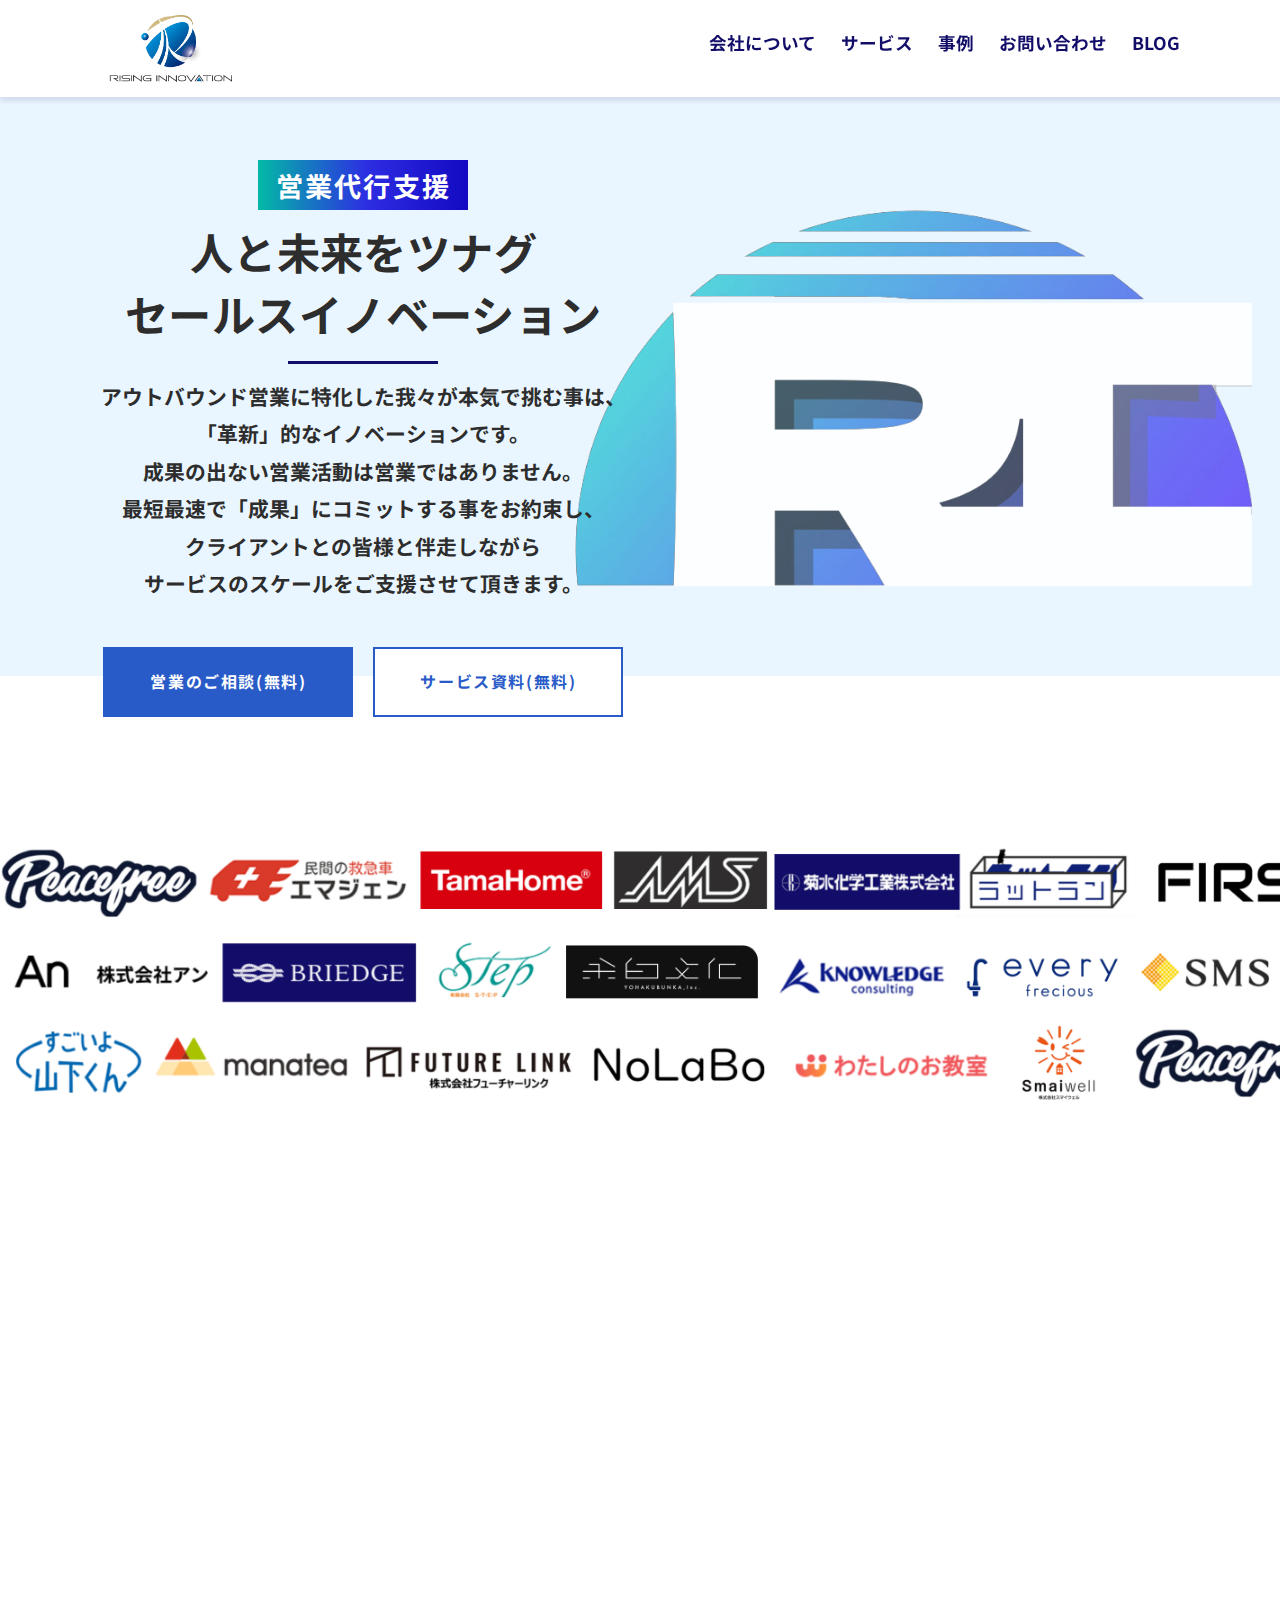
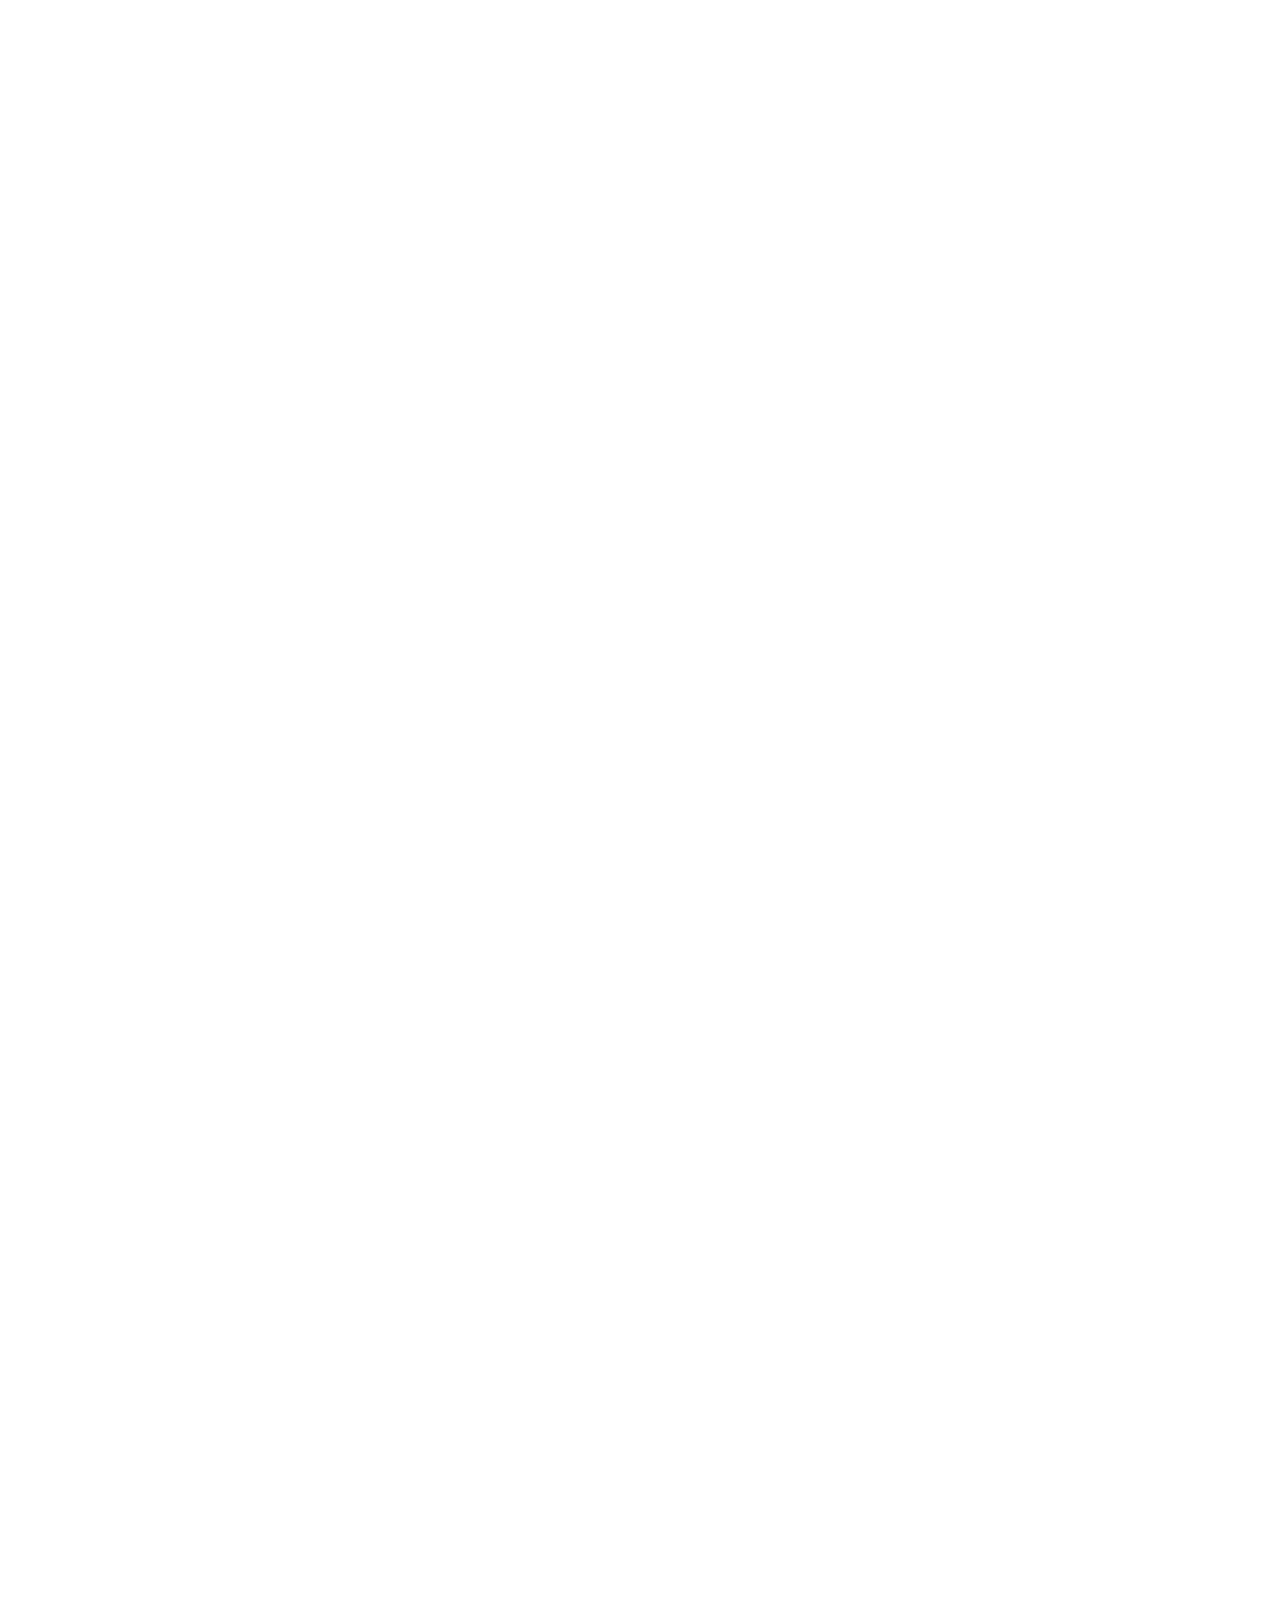
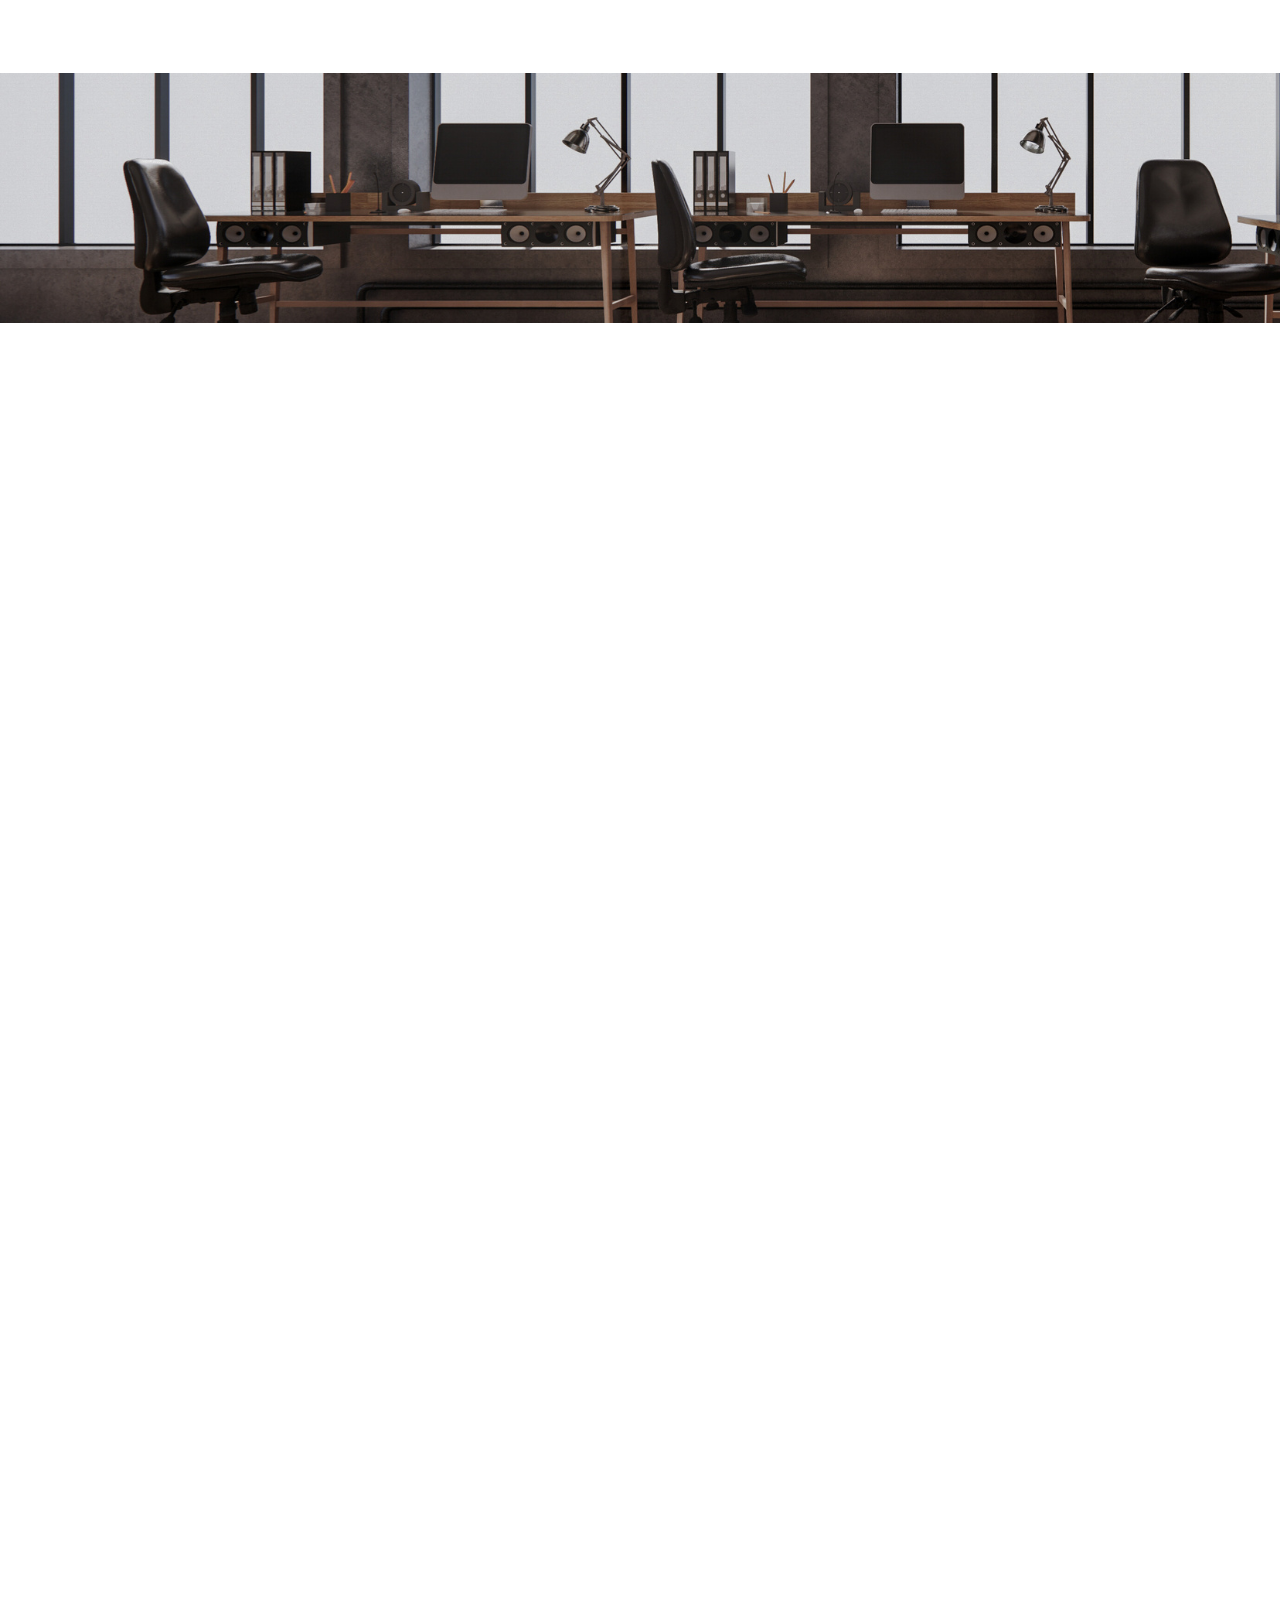
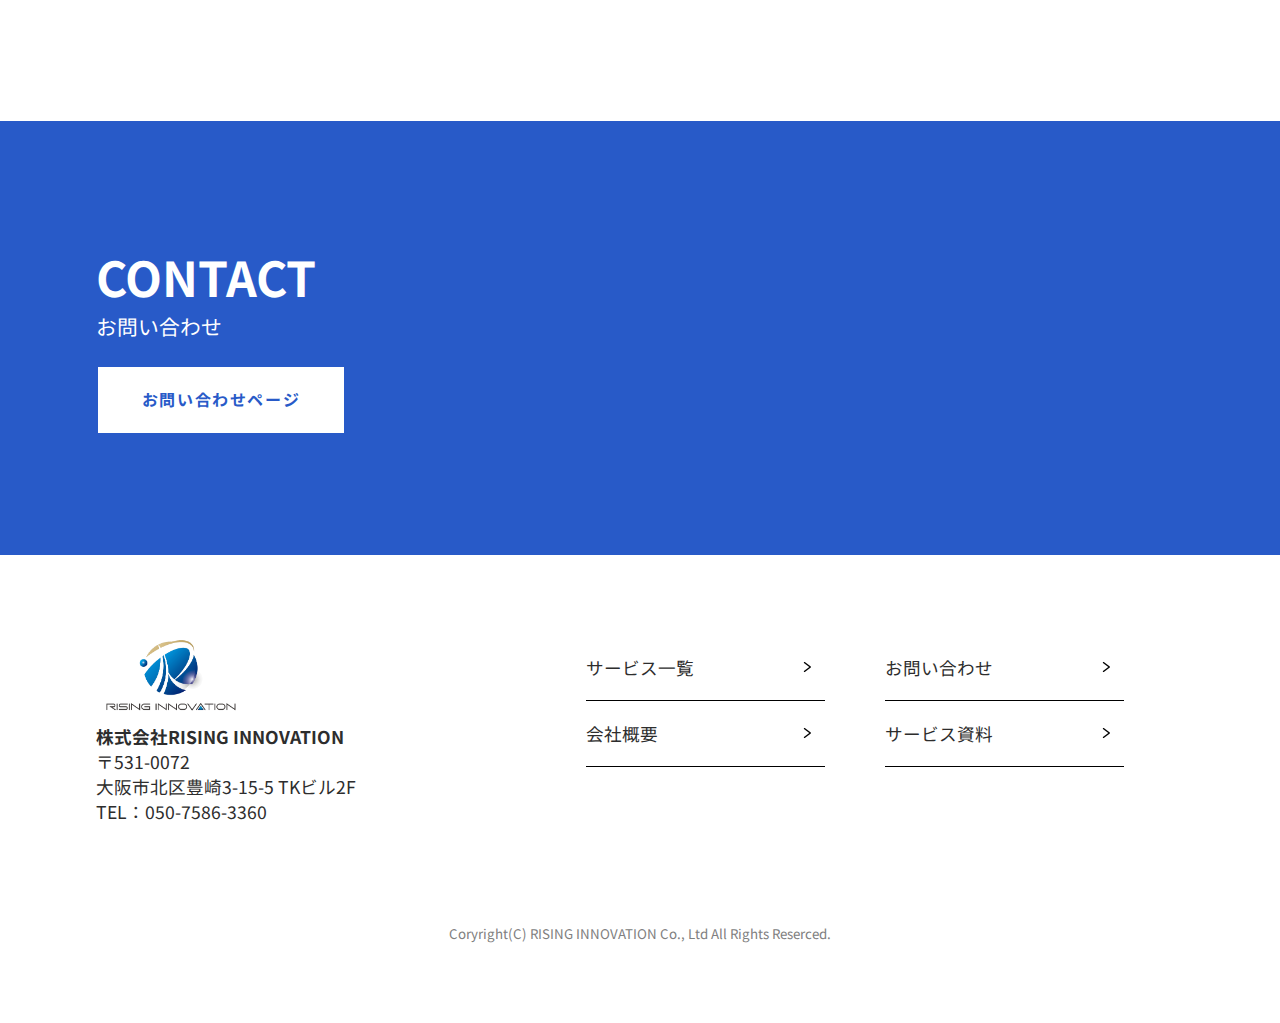
<file: index.html>
<!doctype html>
<html>
<head>
<meta charset="utf-8">
<meta name="viewport" content="width=device-width,initial-scale=1.0">	
<title>株式会社RISING INNOVATION – 株式会社RISING INNOVATION は人と未来をツナグ会社です。</title>
<link rel="shortcut icon" href="img/logo.png">	
<link href="css/style.css" rel="stylesheet" type="text/css" media="screen and (min-width:1024px)">
<link rel="stylesheet" type="text/css" href="css/responsive.css" media="screen and (max-width:1023px)">
<link rel="preconnect" href="https://fonts.googleapis.com">
<link rel="preconnect" href="https://fonts.gstatic.com" crossorigin>
<link href="https://fonts.googleapis.com/css2?family=Noto+Sans+JP&display=swap" rel="stylesheet">
<link rel="preconnect" href="https://fonts.googleapis.com">
<link rel="preconnect" href="https://fonts.gstatic.com" crossorigin>
<link href="https://fonts.googleapis.com/css2?family=Archivo+Black&display=swap" rel="stylesheet">	
<script src="https://cdn.jsdelivr.net/npm/jquery@3.6.4/dist/jquery.min.js"></script>	
<script src="https://ajax.googleapis.com/ajax/libs/jquery/3.5.1/jquery.min.js"></script> 
<script type="text/javascript" src="http://ajax.googleapis.com/ajax/libs/jquery/1.10.1/jquery.min.js"></script> 
<script src="js/jquery.inview.min.js"></script> 
<script src="js/main.js"></script> 
</head>

<body class="fade-box">
<div class="loding">
  <div class="spinner-box">
    <div class="configure-border-1">
      <div class="configure-core"></div>
    </div>
    <div class="configure-border-2">
      <div class="configure-core"></div>
    </div>
  </div>
</div>
<!---------------ナビゲーション------------------>
<header>
  <div class="flex header_wrap"> <a href="index.html#" class="top_logo"><img src="img/logo.png" alt="株式会社ライジングイノベーション"></a>
    <nav class="main_navigation">
      <ul class="flex">
        <li class="gnavi__list"><a class="gnavi__list_a" href="index.html#mission">会社について</a>
          <ul class="dropdown__lists">
            <li class="dropdown__list"><a href="index.html#mission">ミッション</a></li>
            <li class="dropdown__list"><a href="index.html#services">サービス一覧</a></li>
            <li class="dropdown__list"><a href="company.html">会社情報</a></li>
            <li class="dropdown__list"><a href="company.html#members">メンバー紹介</a></li>
          </ul>
        </li>
        <li class="gnavi__list"><a class="gnavi__list_a" href="index.html#services">サービス</a>
          <ul class="dropdown__lists_3">
            <li class="dropdown__list"><a href="#">営業代行支援</a></li>
            <li class="dropdown__list"><a href="#">電話代行サービス</a></li>
            <li class="dropdown__list"><a href="#">トークスクリプト構築・作成代行</a></li>
            
      
          </ul>
        </li>
        <li><a class="gnavi__list_a" href="index.html#achievements">事例</a></li>
        <li  class="gnavi__list"><a class="gnavi__list_a" href="contact.html">お問い合わせ</a>
          <ul class="dropdown__lists_3">
            <li class="dropdown__list"><a href="contact2.html#">サービス資料</a></li>
            <li class="dropdown__list"><a href="contact.html#">お問い合わせ</a></li>
          </ul>
        </li>
        <li class="gnavi__list"><a class="gnavi__list_a" href="index.html#blog">BLOG</a>
          <ul class="dropdown__lists_2">
            <li class="dropdown__list"><a href="blog.html#">BLOG一覧</a></li>
          </ul>
        </li>
      </ul>
    </nav>
    <!---------------ナビゲーションレスポンシブ------------------>
<span class="nav_toggle">
  <i></i>
  <i></i>
  <i></i>
</span>
<nav class="nav">
  <ul class="nav_menu_ul">
    <li class="nav_menu_li"><a href="index.html#mission">会社について</a></li>
    <li class="nav_menu_li"><a href="index.html#services">サービス一覧</a></li>
    
	<li class="nav_menu_li"><a href="contact2.html#">サービス資料</a></li> 
	  <li class="nav_menu_li"><a href="contact.html#">お問い合わせ</a></li>
    <li class="nav_menu_li"><a href="blog.html#">BLOG</a></li>
  </ul>
</nav>  
</header>
<!---------------メインビジュアル------------------>
<div class="mainvisual">
  <div class="main_bg"></div>
  <div class="mainvisual_wrap">
    <div class="mainvisual_title">
      <div class="mainvisual_text_wrap">
        <p class="mainvisual_text1">営業代行支援</p>
        <h1 class="mainvisual_text3">人と未来をツナグ<br>
          セールスイノベーション</h1>
        <br>
        <p class="mainvisual_text2">アウトバウンド営業に特化した我々が本気で挑む事は、<br>
          「革新」的なイノベーションです。<br>
          成果の出ない営業活動は営業ではありません。<br>
          最短最速で「成果」にコミットする事をお約束し、<br>
          クライアントとの皆様と伴走しながら<br>
          サービスのスケールをご支援させて頂きます。</p>
        <br>
        <div class="flex jcc">
          <div class="button-4">
            <div class="eff-4"></div>
            <a href="contact.html#">営業のご相談(無料)</a> </div>
          <div class="button-5">
            <div class="eff-5"></div>
            <a href="contact2.html#">サービス資料(無料)</a> </div>
        </div>
      </div>
    </div>
    <img src="img/logo6.png" class="logo2"> </div>
</div>
<!---------------企業ロゴ------------------>
<section class="sec_1">
  <div class="loop_wrap">
    <img src="img/logo/loop1.png"><img src="img/logo/loop2.png">
  </div>
  <div class="loop_wrap">
    <img src="img/logo/loop3.png"><img src="img/logo/loop4.png">
  </div>
  <div class="loop_wrap">
    <img src="img/logo/loop5.png"><img src="img/logo/loop1.png">
  </div>
  <!-- <div class="slide">
      <ul>
        <li class="scroll-infinity__item"><img src="img/logo/12.svg" /></li>
        <li class="scroll-infinity__item"><img src="img/logo/14.png" /></li>
        <li class="scroll-infinity__item"><img src="img/logo/16.png" /></li>
        <li class="scroll-infinity__item"><img src="img/logo/19.png" /></li>
        <li class="scroll-infinity__item"><img src="img/logo/23.png" /></li>
        <li class="scroll-infinity__item"><img src="img/logo/14.png" /></li>
      </ul>
      <ul>
        <li class="scroll-infinity__item"><img src="img/logo/18.webp" /></li>
        <li class="scroll-infinity__item"><img src="img/logo/20.png" /></li>
        <li class="scroll-infinity__item"><img src="img/logo/27.png" /></li>
        <li class="scroll-infinity__item"><img src="img/logo/24.png" /></li>
        <li class="scroll-infinity__item"><img src="img/logo/23.png" /></li>
        <li class="scroll-infinity__item"><img src="img/logo/16.png" /></li>
      </ul>
    </div>
  
  <br>
  <div class="slide">
   
      <ul>
        <li class="scroll-infinity__item"><img src="img/logo/28.svg" /></li>
        <li class="scroll-infinity__item"><img src="img/logo/30.png" /></li>
        <li class="scroll-infinity__item"><img src="img/logo/31.gif" /></li>
        <li class="scroll-infinity__item"><img src="img/logo/3.png" /></li>
        <li class="scroll-infinity__item"><img src="img/logo/5.png" /></li>
        <li class="scroll-infinity__item"><img src="img/logo/21.png" /></li>
      </ul>
      <ul>
        <li class="scroll-infinity__item"><img src="img/logo/25.png" /></li>
        <li class="scroll-infinity__item"><img src="img/logo/29.png" /></li>
        <li class="scroll-infinity__item"><img src="img/logo/32.png" /></li>
        <li class="scroll-infinity__item"><img src="img/logo/9.png" /></li>
        <li class="scroll-infinity__item"><img src="img/logo/5.png" /></li>
        <li class="scroll-infinity__item"><img src="img/logo/11.webp" /></li>
      </ul>
    </div> -->
	<div id="mission"></div>
</section>

<!---------------TOP会社紹介会社情報ミッション------------------>
<div id="mission"></div>
<section class="sec_3 inview">
  <div class="sec_3_wrap ">
    <div class="sec_title title_sec3"> <img src="img/title_backgroundimg.png" class="title_bg_img">
      <p class="sec_title_1">MISSION</p>
      <p class="sec_title_2">会社について</p>
      <br>
      <div class="button-4">
        <div class="eff-4"></div>
        <a href="company.html"> 会社概要 </a> </div>
    </div>
    <div class="sec_3_contents">
      <div class="sec_3_content">
        <div class="sec_3_img"><img src="img/misson_img.png"></div>
      </div>
    </div>
  </div>
  <div class="sec_3_text inview2">
    <h3>テキストテキスト</h3>
    <p>テキストテキストテキストテキストテキストテキストテキストテキストテキストテキストテキストテキストテキストテキストテキストテキストテキストテキストテキストテキストテキストテキストテキストテキストテキストテキストテキストテキストテキストテキストテキストテキスト</p>
  </div>
  <div id="services"></div>
</section>

<section class="sec_2 inview">
	<div class="sec_2_wrap">
  <div class="sec_title sec_title_4"> <img src="img/title_backgroundimg.png" class="title_bg_img">
    <p class="sec_title_1">SERVICES</p>
    <p class="sec_title_2">サービス一覧</p>
    <br>
  </div>  <!-- <p class="services_list_title">OURS SERVICES<br>
    <span>サービス一覧</span></p> -->
  <ul class="services_list">
    <li>
      <dl>
		  <dt><img src="img/bunner1.png" /></dt>
        <dt class="inview2">営業代行支援</dt>
        <dd class="inview2"> 予算・目的・営業マネジメントを1社ごと企業に合った最適なプランをご提案。リード獲得からクロージングまで全て一貫してクライアント様の強いセールスチームとしてご支援いたします。</dd>
		<dd class="services_list_detail inview2"><a href=""><span><img src="img/icon_arrow2.png" class="arrow"></span>詳細はコチラ</a></dd>  
      </dl>
      </li>
    <li>
      <dl>
		  <dt><img src="img/bunner2.png" /></dt>
        <dt class="inview2">電話代行サービス</dt>
        <dd class="inview2"> 豊富な実績とノウハウで顧客をがっちり掴み取る業界トップレベルの電話代行サービス。電話対応の業務を大幅に削減し、業務効率をアップさせることで貴社のビジネスチャンスを拡大させます。</dd>
		  <dd class="services_list_detail inview2"><a href=""><span><img src="img/icon_arrow2.png" class="arrow"></span>詳細はコチラ</a></dd>
      </dl>
      </li>
    <li>
      <dl>
		  <dt><img src="img/bunner3.png" /></dt>
        <dt class="inview2">トークスクリプト構築・作成代行</dt>
        <dd class="inview2">テキストテキストテキストテキストテキストテキストテキストテキストテキストテキストテキストテキストテキストテキストテキストテキスト</dd>
		 <dd class="services_list_detail inview2"><a href=""><span><img src="img/icon_arrow2.png" class="arrow"></span>詳細はコチラ</a></dd>  
      </dl>
      </li>
    
   
  </ul>
  <!-- <div class="button-2">
        <div class="eff-2"></div>
        <a href="#"> サービス一覧 </a> </div> -->
		</div>
</section>
<div class="sec_2_img"><img src="img/insert_img.png"> </div>
<div id="achievements"></div>
<!---------------実績------------------>
<section class="sec_4 inview">
  <div class="sec_4_wrap">
    <div class="sec_title"> <img src="img/title_backgroundimg.png" class="title_bg_img">
      <p class="sec_title_1">ACHIEVEMENTS</p>
      <p class="sec_title_2">事例</p>
      <!-- <p>テキストテキストテキストテキストテキストテキストテキスト</p> --> 
    </div>
    <ul class="achievements_list_flex inview2">
      <li class="achievements_list">
        <dl>
          <dt><img src="img/image.png"></dt>
          <dd>テキストテキスト</dd>
          <dd class="achievements_list_text">テキストテキストテキストテキストテキストテキストテキストテキストテキストテキストテキストテキスト</dd>
        </dl>
      </li>
      <li class="achievements_list">
        <dl>
          <dt><img src="img/image.png"></dt>
          <dd>テキストテキスト</dd>
          <dd class="achievements_list_text">テキストテキストテキストテキストテキストテキストテキストテキストテキストテキストテキストテキスト</dd>
        </dl>
      </li>
      <li class="achievements_list">
        <dl>
          <dt><img src="img/image.png"></dt>
          <dd>テキストテキスト</dd>
          <dd class="achievements_list_text">テキストテキストテキストテキストテキストテキストテキストテキストテキストテキストテキストテキスト</dd>
        </dl>
      </li>
    </ul>
  </div>
  <div id="blog"></div>
</section>

<!---------------ブログ------------------>
<section class="sec_5 inview">
  <div class="sec_5_wrap">
    <div class="sec_title"> <img src="img/title_backgroundimg.png" class="title_bg_img">
      <p class="sec_title_1">BLOG</p>
      <p class="sec_title_2">ブログ</p>
    </div>
	<div class="blog_list_wrap">  
    <ul class="blog_list_flex inview2">
      <li class="blog_list">
        <dl>
          <dt><img src="img/image.png"></dt>
          <dd>テキストテキスト</dd>
        </dl>
      </li>
      <li class="blog_list">
        <dl>
          <dt><img src="img/image.png"></dt>
          <dd>テキストテキスト</dd>
        </dl>
      </li>
      <li class="blog_list">
        <dl>
          <dt><img src="img/image.png"></dt>
          <dd>テキストテキスト</dd>
        </dl>
      </li>
    </ul>
  </div>
  <br>
  <br>
  <div class="button-2">
    <div class="eff-2"></div>
    <a href="blog.html#"> ブログ一覧 </a> </div>
</div>	  
</section>

<!---------------TOPコンタクト------------------>
<section class="contact" id="contact">
  <div class="contact_title">
    <p class="contact_title_1">CONTACT</p>
    <p class="contact_title_2">お問い合わせ</p>
    <br>
    <div class="contact_btn">
      <div class="eff-contact"></div>
      <a href="contact.html#">お問い合わせページ</a></div>
  </div>
</section>

<!---------------フッター------------------>
<footer>
  <div class="footer_wrap">
    <div class="footer_logo"> <a href="#"><img src="img/logo.png" alt=""></a>
      <ul class="addres">
        <li><strong>株式会社RISING INNOVATION</strong></li>
        <li>〒531-0072</li>
        <li>大阪市北区豊崎3-15-5 TKビル2F</li>
        <li>TEL：050-7586-3360</li>
      </ul>
    </div>
    <div class="flex footer_list">
      <ul>
        <li><a href="index.html#services">サービス一覧<img src="img/icon_arrow.png" class="arrow"></a></li>
        <li><a href="company.html#">会社概要<img src="img/icon_arrow.png" class="arrow"></a></li>
      </ul>
      <ul>
        <li><a href="contact.html#">お問い合わせ<img src="img/icon_arrow.png" class="arrow"></a></li>
		   <li><a href="contact2.html#">サービス資料<img src="img/icon_arrow.png" class="arrow"></a></li>
      </ul>
    </div>
  </div>
  <small>Coryright(C) RISING INNOVATION Co., Ltd All Rights Reserced.</small> </footer>
<!--
-------------TOPにもどるボタン----------------	
-->
<p class="pagetop"><a href="#wrap"><img src="img/icon_arrow_2.png"></a></p>
<script>
$(document).ready(function() {
  var pagetop = $('.pagetop');
    $(window).scroll(function () {
       if ($(this).scrollTop() > 100) {
            pagetop.fadeIn();
       } else {
            pagetop.fadeOut();
            }
       });
       pagetop.click(function () {
           $('body, html').animate({ scrollTop: 0 }, 500);
              return false;
   });
});
</script>
</body>
</html>
</file>
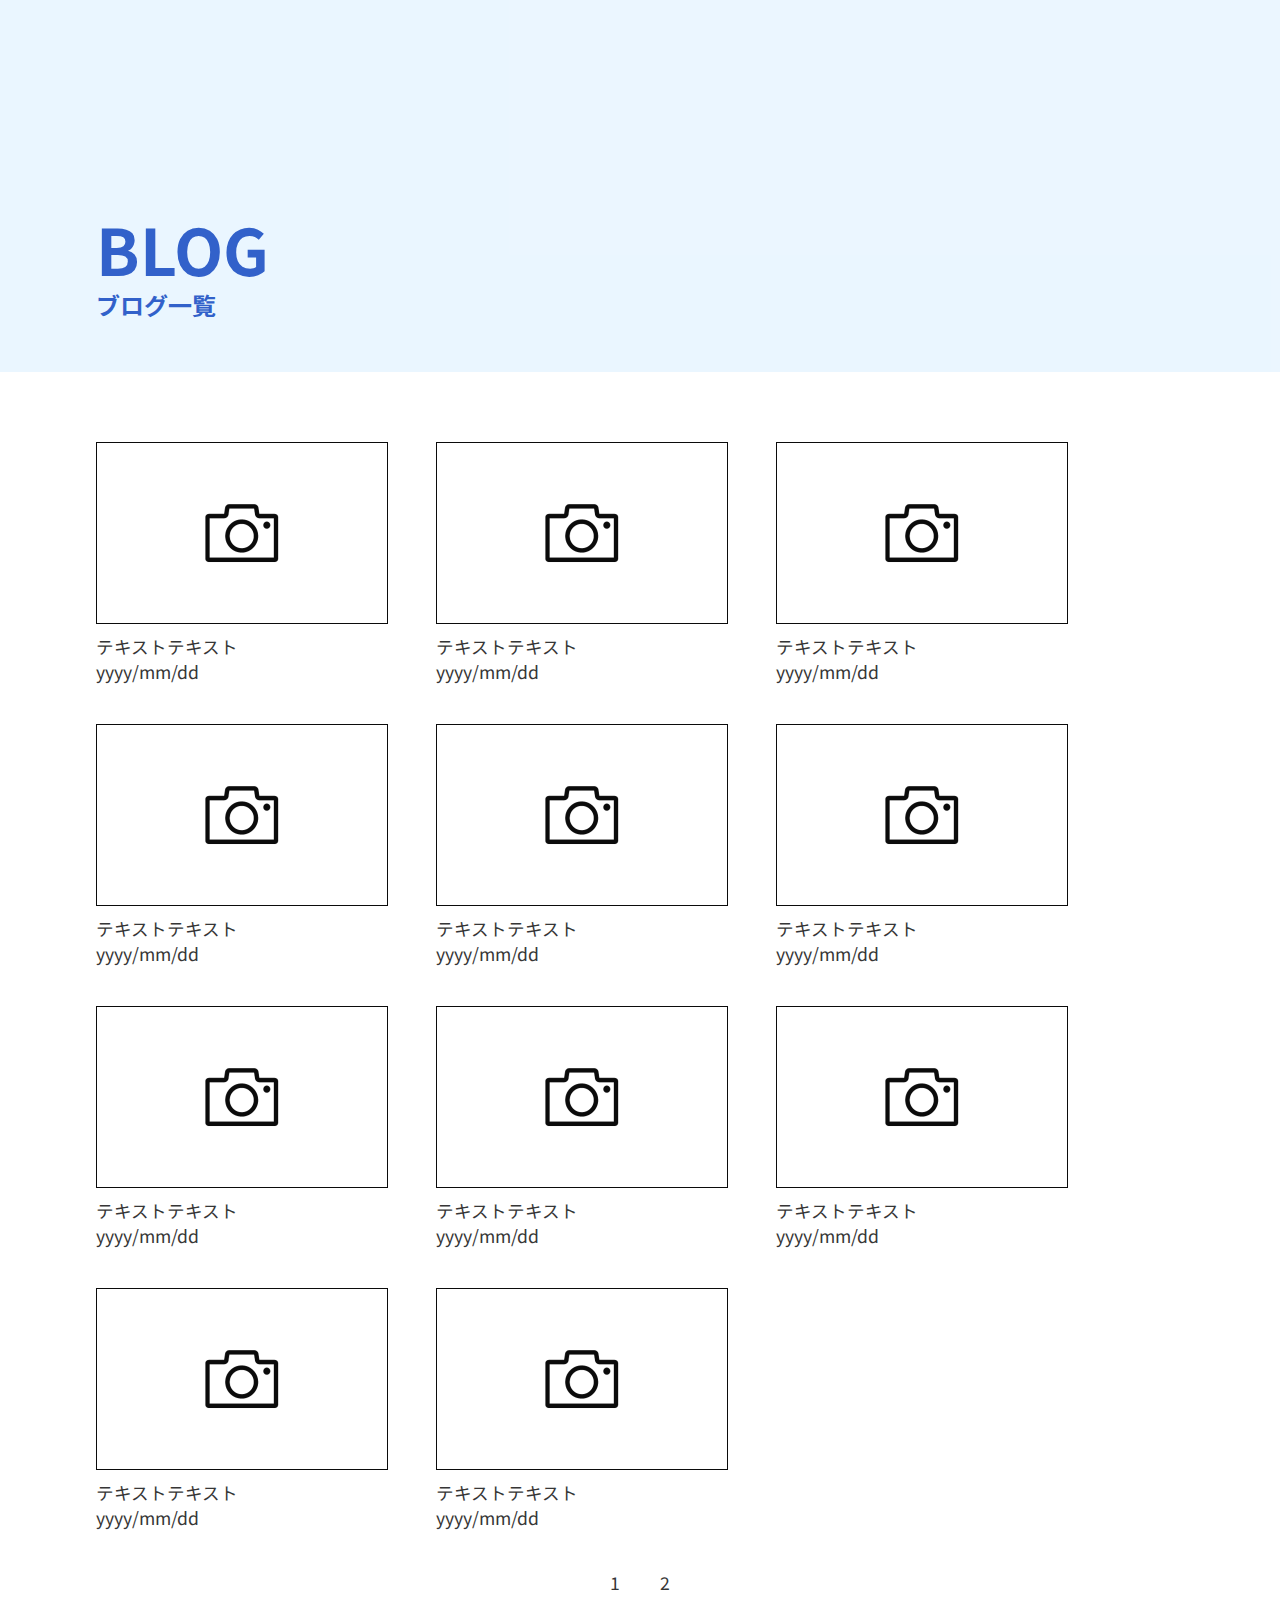
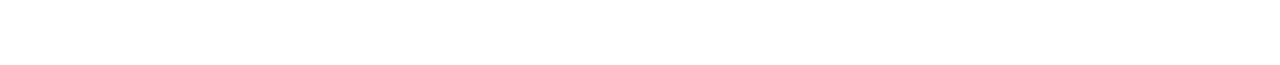
<file: blog.html>
<html>
<head>
<meta charset="utf-8">
<meta name="viewport" content="width=device-width,initial-scale=1.0">	
<title>株式会社RISING INNOVATION – 株式会社RISING INNOVATION は人と未来をツナグ会社です。</title>
<link rel="shortcut icon" href="img/logo.png">	
<link href="css/style.css" rel="stylesheet" type="text/css" media="screen and (min-width:1024px)">
<link rel="stylesheet" type="text/css" href="css/responsive.css" media="screen and (max-width:1023px)">
<link rel="preconnect" href="https://fonts.googleapis.com">
<link rel="preconnect" href="https://fonts.gstatic.com" crossorigin>
<link href="https://fonts.googleapis.com/css2?family=Noto+Sans+JP&display=swap" rel="stylesheet">
<link rel="preconnect" href="https://fonts.googleapis.com">
<link rel="preconnect" href="https://fonts.gstatic.com" crossorigin>
<link href="https://fonts.googleapis.com/css2?family=Archivo+Black&display=swap" rel="stylesheet">	
<script src="https://cdn.jsdelivr.net/npm/jquery@3.6.4/dist/jquery.min.js"></script>	
<script src="https://ajax.googleapis.com/ajax/libs/jquery/3.5.1/jquery.min.js"></script> 
<script type="text/javascript" src="http://ajax.googleapis.com/ajax/libs/jquery/1.10.1/jquery.min.js"></script> 
<script src="js/jquery.inview.min.js"></script> 
<script src="js/main.js"></script> 
</head>

<body class="fade-box">
<!---------------------ヘッダー------------------------->	

<!---------------------------------------------->	
<main>
  <section class="blog">
	 <div class="page_title_wrap"> 
    <div class="page_title">
      <p class="page_title_en">BLOG</p>
      <h2 class="page_title_ja">ブログ一覧</h2>
    </div>
		</div> 	
      <div class="blog_wrap">
        <ul class="product-list">
          <li>
            <a href="#">
              <img src="img/image.png" alt="">
              <p>テキストテキスト</p>
              <p>yyyy/mm/dd</p>
            </a>
          </li>
			<li>
            <a href="#">
              <img src="img/image.png" alt="">
              <p>テキストテキスト</p>
              <p>yyyy/mm/dd</p>
            </a>
          </li><li>
            <a href="#">
              <img src="img/image.png" alt="">
              <p>テキストテキスト</p>
              <p>yyyy/mm/dd</p>
            </a>
          </li><li>
            <a href="#">
              <img src="img/image.png" alt="">
              <p>テキストテキスト</p>
              <p>yyyy/mm/dd</p>
            </a>
          </li><li>
            <a href="#">
              <img src="img/image.png" alt="">
              <p>テキストテキスト</p>
              <p>yyyy/mm/dd</p>
            </a>
          </li><li>
            <a href="#">
              <img src="img/image.png" alt="">
              <p>テキストテキスト</p>
              <p>yyyy/mm/dd</p>
            </a>
          </li><li>
            <a href="#">
              <img src="img/image.png" alt="">
              <p>テキストテキスト</p>
              <p>yyyy/mm/dd</p>
            </a>
          </li><li>
            <a href="#">
              <img src="img/image.png" alt="">
              <p>テキストテキスト</p>
              <p>yyyy/mm/dd</p>
            </a>
          </li><li>
            <a href="#">
              <img src="img/image.png" alt="">
              <p>テキストテキスト</p>
              <p>yyyy/mm/dd</p>
            </a>
          </li><li>
            <a href="#">
              <img src="img/image.png" alt="">
              <p>テキストテキスト</p>
              <p>yyyy/mm/dd</p>
            </a>
          </li><li>
            <a href="#">
              <img src="img/image.png" alt="">
              <p>テキストテキスト</p>
              <p>yyyy/mm/dd</p>
            </a>
          </li>
          
        </ul>
		<ul class="pagination">
          <li>1</li>
          <li><a href="products2.html">2</a></li>
        </ul>  
      </div>
    </main>    	 
</main>
<!---------------------フッター------------------------->	
	
<!---------------------フッター------------------------->	
</body>
</html>
</file>
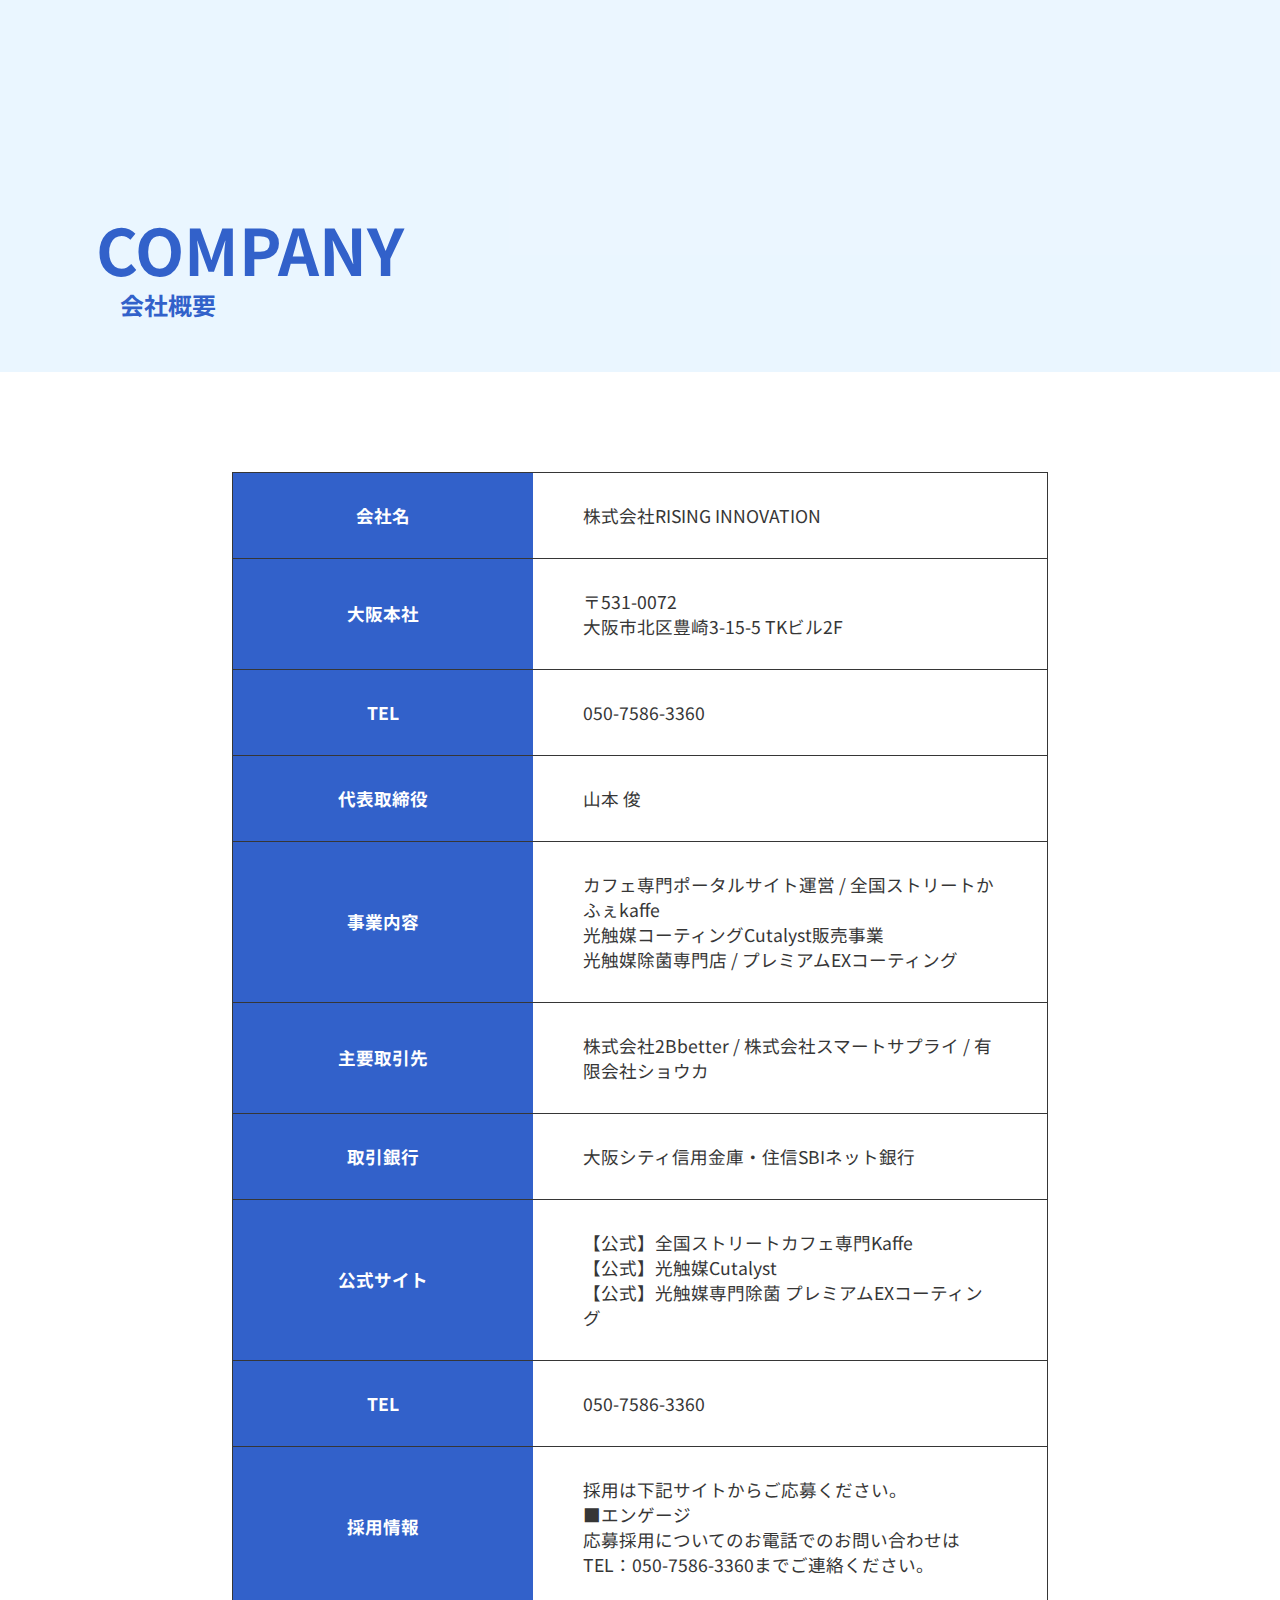
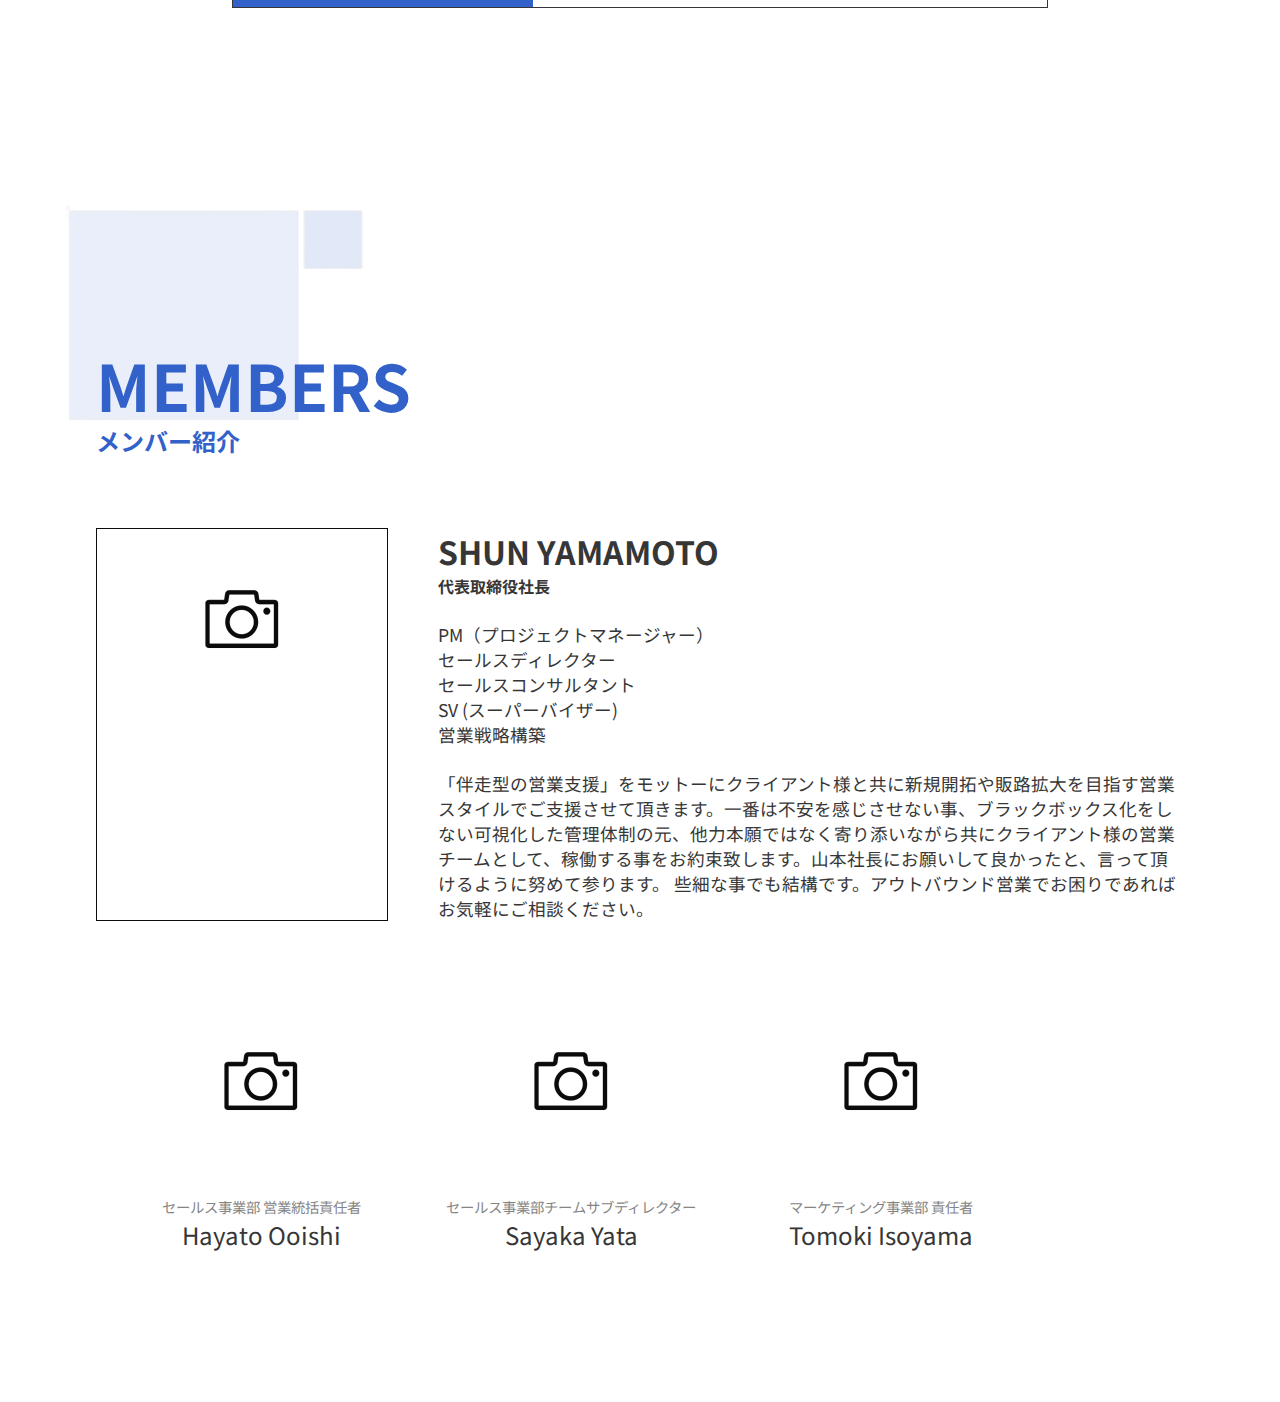
<file: company.html>
<html>
<head>
<meta charset="utf-8">
<meta name="viewport" content="width=device-width,initial-scale=1.0">	
<title>株式会社RISING INNOVATION – 株式会社RISING INNOVATION は人と未来をツナグ会社です。</title>
<link rel="shortcut icon" href="img/logo.png">	
<link href="css/style.css" rel="stylesheet" type="text/css" media="screen and (min-width:1024px)">
<link rel="stylesheet" type="text/css" href="css/responsive.css" media="screen and (max-width:1023px)">
<link rel="preconnect" href="https://fonts.googleapis.com">
<link rel="preconnect" href="https://fonts.gstatic.com" crossorigin>
<link href="https://fonts.googleapis.com/css2?family=Noto+Sans+JP&display=swap" rel="stylesheet">
<link rel="preconnect" href="https://fonts.googleapis.com">
<link rel="preconnect" href="https://fonts.gstatic.com" crossorigin>
<link href="https://fonts.googleapis.com/css2?family=Archivo+Black&display=swap" rel="stylesheet">	
<script src="https://cdn.jsdelivr.net/npm/jquery@3.6.4/dist/jquery.min.js"></script>	
<script src="https://ajax.googleapis.com/ajax/libs/jquery/3.5.1/jquery.min.js"></script> 
<script type="text/javascript" src="http://ajax.googleapis.com/ajax/libs/jquery/1.10.1/jquery.min.js"></script> 
<script src="js/jquery.inview.min.js"></script> 
<script src="js/main.js"></script> 
</head>

<body class="fade-box">
<!---------------------ヘッダー------------------------->	

<!---------------------------------------------->	
<main>
  <section class="conpany">
	 <div class="page_title_wrap"> 
    <div class="page_title">
      <p class="page_title_en">COMPANY</p>
      <h2 class="page_title_ja">&emsp;会社概要</h2>
    </div>
		</div> 
    <!---------------------会社情報------------------------->	
    <div class="company_wrap">
      <div class="company_table_wrap">
        <!-- <p class="table_title">- 会社情報 -</p> -->
        
        <!-- <p class="table_text">テキストテキストテキストテキストテキストテキストテキストテキストテキスト<br>
          テキストテキストテキストテキストテキストテキストテキストテキストテキスト</p> -->
        <table class="company_table">
          <tr>
            <th>会社名</th>
            <td>株式会社RISING INNOVATION</td>
          </tr>
          <tr>
            <th>大阪本社</th>
            <td>〒531-0072<br>
              大阪市北区豊崎3-15-5 TKビル2F</td>
          </tr>
          <tr>
            <th>TEL</th>
            <td>050-7586-3360</td>
          </tr>
          <tr>
            <th>代表取締役</th>
            <td>山本 俊</td>
          </tr>
          <tr>
            <th>事業内容</th>
            <td>カフェ専門ポータルサイト運営 / 全国ストリートかふぇkaffe<br>
              光触媒コーティングCutalyst販売事業<br>
              光触媒除菌専門店 / プレミアムEXコーティング</td>
          </tr>
          <tr>
            <th>主要取引先</th>
            <td>株式会社2Bbetter / 株式会社スマートサプライ / 有限会社ショウカ</td>
          </tr>
          <tr>
            <th>取引銀行</th>
            <td>大阪シティ信用金庫・住信SBIネット銀行</td>
          </tr>
          <tr>
            <th>公式サイト</th>
            <td>【公式】全国ストリートカフェ専門Kaffe<br>
              【公式】光触媒Cutalyst<br>
              【公式】光触媒専門除菌 プレミアムEXコーティング</td>
          </tr>
          <tr>
            <th>TEL</th>
            <td>050-7586-3360</td>
          </tr>
          <tr>
            <th>採用情報</th>
            <td>採用は下記サイトからご応募ください。<br>
              ■エンゲージ<br>
              応募採用についてのお電話でのお問い合わせはTEL：050-7586-3360までご連絡ください。</td>
          </tr>
        </table>
      </div>
   
  </section>
  <div id="members"></div><br><br><br><br><br><br><br>
 <!---------------------メンバー紹介------------------------->
 <section class="member">
  <div class="page_title2">
    <img src="img/title_backgroundimg.png" class="title_bg_img"> 
    <p class="page_title_en">MEMBERS</p>
    <h2 class="page_title_ja">メンバー紹介</h2>
  </div>
 <div class="member_wrap"> 
<div class="ceo flex">
  <div class="ceo_img"><img src="img/image.png" /></div>
  <div class="ceo_text">
  <h2>SHUN YAMAMOTO<br>
  <span class="ceo_post">代表取締役社長</span>
  </h2><br>
  <ul>
    <li>PM（プロジェクトマネージャー）</li>
    <li>セールスディレクター</li>
    <li>セールスコンサルタント</li>
    <li>SV (スーパーバイザー)</li>
    <li>営業戦略構築</li>
  </ul><br>
  <p>「伴走型の営業支援」をモットーにクライアント様と共に新規開拓や販路拡大を目指す営業スタイルでご支援させて頂きます。一番は不安を感じさせない事、ブラックボックス化をしない可視化した管理体制の元、他力本願ではなく寄り添いながら共にクライアント様の営業チームとして、稼働する事をお約束致します。山本社長にお願いして良かったと、言って頂けるように努めて参ります。 些細な事でも結構です。アウトバウンド営業でお困りであればお気軽にご相談ください。</p>  
  </div>
</div>
  <ul class="staff flex">
    <li>
      <div class="staff_img"><img src="img/image.png" /></div><br>
      <p class="post">セールス事業部 営業統括責任者</p>
      <p class="staff_name">Hayato Ooishi</p>
    </li>
    <li>
      <div class="staff_img"><img src="img/image.png" /></div><br>
      <p class="post">セールス事業部チームサブディレクター</p>
      <p class="staff_name">Sayaka Yata</p>
    </li>
    <li>
      <div class="staff_img"><img src="img/image.png" /></div><br>
      <p class="post">マーケティング事業部 責任者</p>
      <p class="staff_name">Tomoki Isoyama</p>
    </li>

  </ul>

</div>
 </section>	 
</main>
<!---------------------フッター------------------------->	
	
<!---------------------フッター------------------------->	
</body>
</html>
</file>
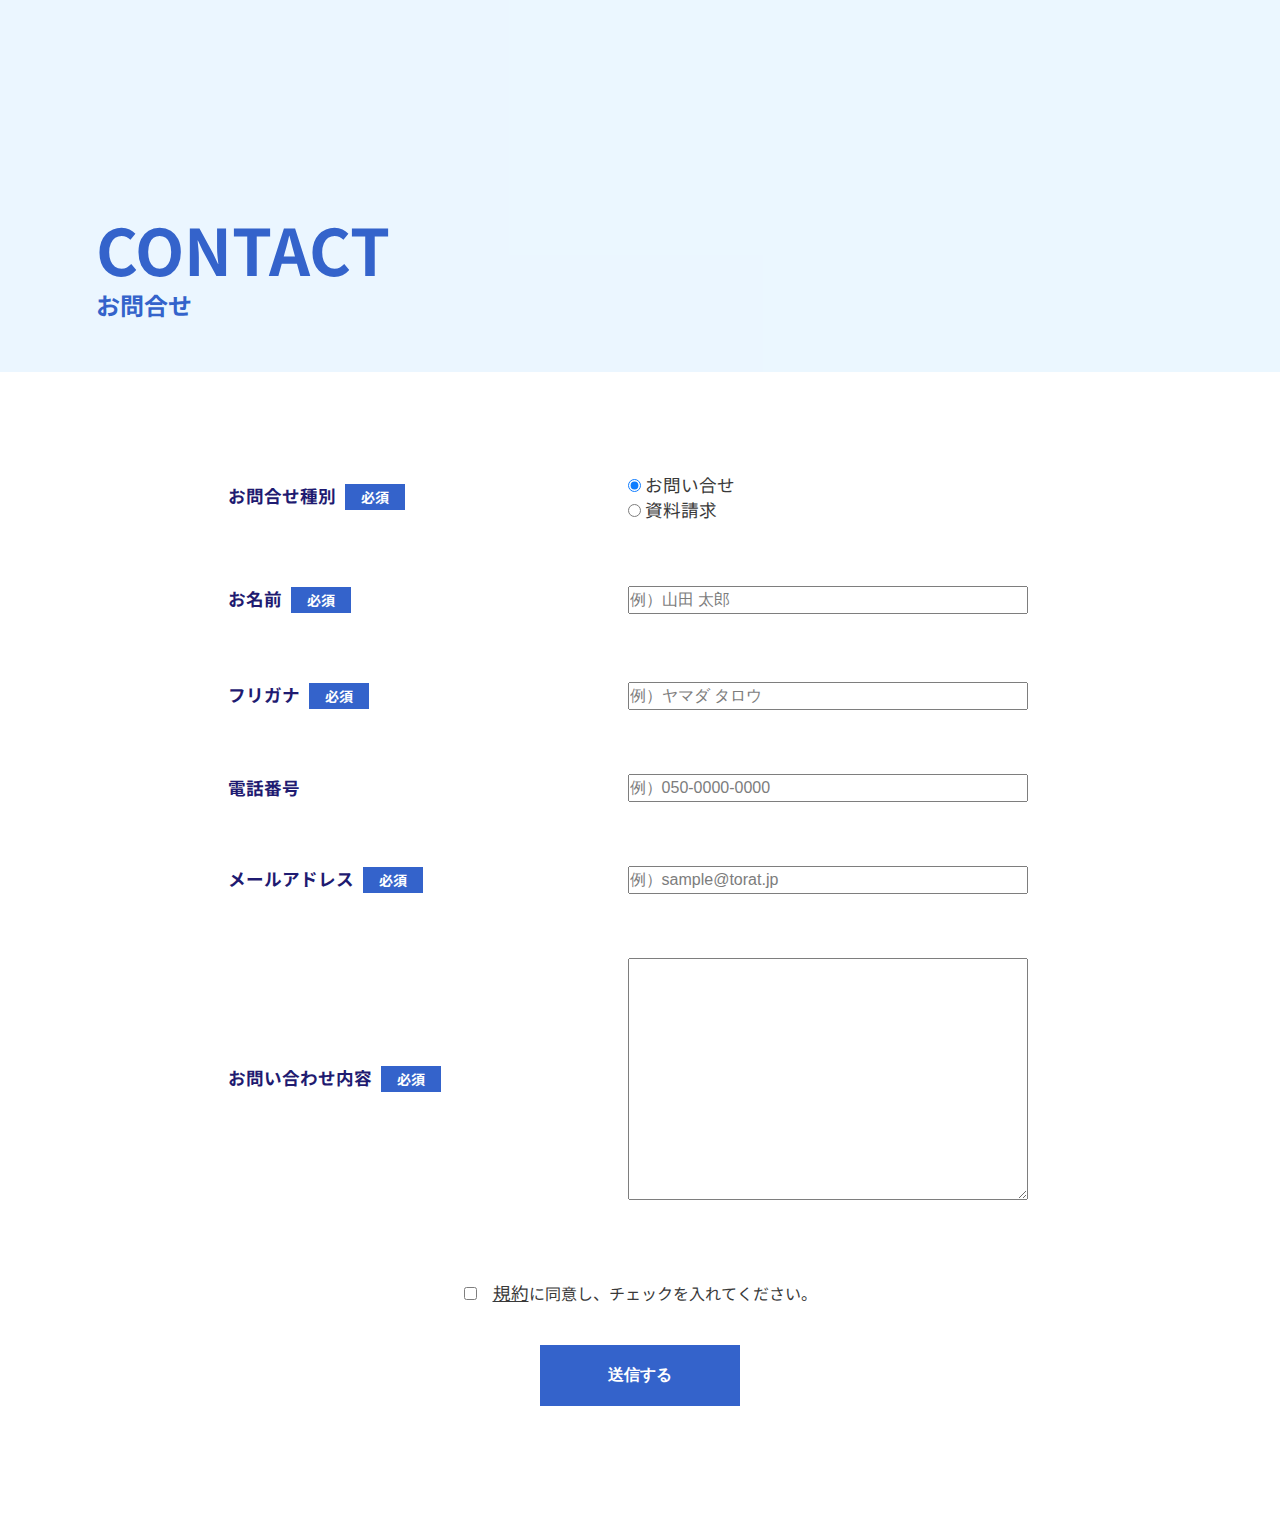
<file: contact.html>
<html>
<head>
<meta charset="utf-8">
<meta name="viewport" content="width=device-width,initial-scale=1.0">	
<title>株式会社RISING INNOVATION – 株式会社RISING INNOVATION は人と未来をツナグ会社です。</title>
<link rel="shortcut icon" href="img/logo.png">	
<link href="css/style.css" rel="stylesheet" type="text/css" media="screen and (min-width:1024px)">
<link rel="stylesheet" type="text/css" href="css/responsive.css" media="screen and (max-width:1023px)">
<link rel="preconnect" href="https://fonts.googleapis.com">
<link rel="preconnect" href="https://fonts.gstatic.com" crossorigin>
<link href="https://fonts.googleapis.com/css2?family=Noto+Sans+JP&display=swap" rel="stylesheet">
<link rel="preconnect" href="https://fonts.googleapis.com">
<link rel="preconnect" href="https://fonts.gstatic.com" crossorigin>
<link href="https://fonts.googleapis.com/css2?family=Archivo+Black&display=swap" rel="stylesheet">	
<script src="https://cdn.jsdelivr.net/npm/jquery@3.6.4/dist/jquery.min.js"></script>	
<script src="https://ajax.googleapis.com/ajax/libs/jquery/3.5.1/jquery.min.js"></script> 
<script type="text/javascript" src="http://ajax.googleapis.com/ajax/libs/jquery/1.10.1/jquery.min.js"></script> 
<script src="js/jquery.inview.min.js"></script> 
<script src="js/main.js"></script> 
</head>

<body class="fade-box">
<!---------------------ヘッダー------------------------->

<!---------------------------------------------->	
<main>
	
  <section class="conpany">
	  <div class="page_title_wrap">
    <div class="page_title">
      <p class="page_title_en">CONTACT</p>
      <h2 class="page_title_ja">お問合せ</h2>
    </div>
		</div>  
    <div class="company_wrap">
      <div class="company_table_wrap">
        <!--<p class="table_title">お問合せ</p>-->
        <form action= "<!--<?php echo esc_url( get_home_url() ); ?>/contactdone/-->" method="post">
          <table class="contact-form">
            <tr class="inquiry">
              <th><p>お問合せ種別
                <span class="required">必須
                </span></p></th>
              <td><label>
                  <input type="radio" name="select" value="お問い合せ" checked="checked" />
                  <span>お問い合せ</span></label>
                <br>
                <label>
                  <input type="radio" name="select" value="資料請求" />
                  <span>資料請求</span></label></td>
            </tr>
            <tr>
              <th><p>お名前
                <span class="required">必須
                </spanp></p></th>
              <td><input type="text" name="your-name" value="" size="40" class="" aria-required="true" aria-invalid="false" placeholder="例）山田 太郎" required/></td>
            </tr>
            <tr>
              <th><p>フリガナ
                <span class="required">必須
                </spanp></p></th>
              <td><input type="text" name="your-furigana" value="" size="40" class="" aria-required="true" aria-invalid="false" placeholder="例）ヤマダ タロウ" required/></td>
            </tr>
            <tr>
              <th><p>電話番号</p></th>
              <td><input type="tel" name="your-tel" value="" size="40" class="" aria-invalid="false" placeholder="例）050-0000-0000" /></td>
            </tr>
            <tr>
              <th><p>メールアドレス
                <span class="required">必須</p>
                </spanp></th>
              <td><input type="email" name="your-email" value="" size="40" class="" aria-required="true" aria-invalid="false" placeholder="例）sample@torat.jp" required/></td>
            </tr>
            <tr>
              <th><p>お問い合わせ内容
                <span class="required">必須</p>
                </spanp></th>
              <td><textarea name="your-message" cols="40" rows="10" class="" aria-required="true" aria-invalid="false" placeholder="" required></textarea></td>
            </tr>
          </table>
	<!---------------------レスポンシブ------------------------->
          
<!---------------------------------------------->
          <p class="btn-check"><input type="checkbox" name="acceptance" value="1" aria-invalid="false" class="spam1" required/>&emsp;<a href=""><u>規約</u></a>に同意し、チェックを入れてください。<br />
          <input type="submit" value="送信する" class="form_btn" id="formbtn" />
          </p>
        </form>
      </div>
    </div>
  </section>
</main>
<!---------------------フッター------------------------->

<!---------------------フッター------------------------->
</body>
</html>
</file>
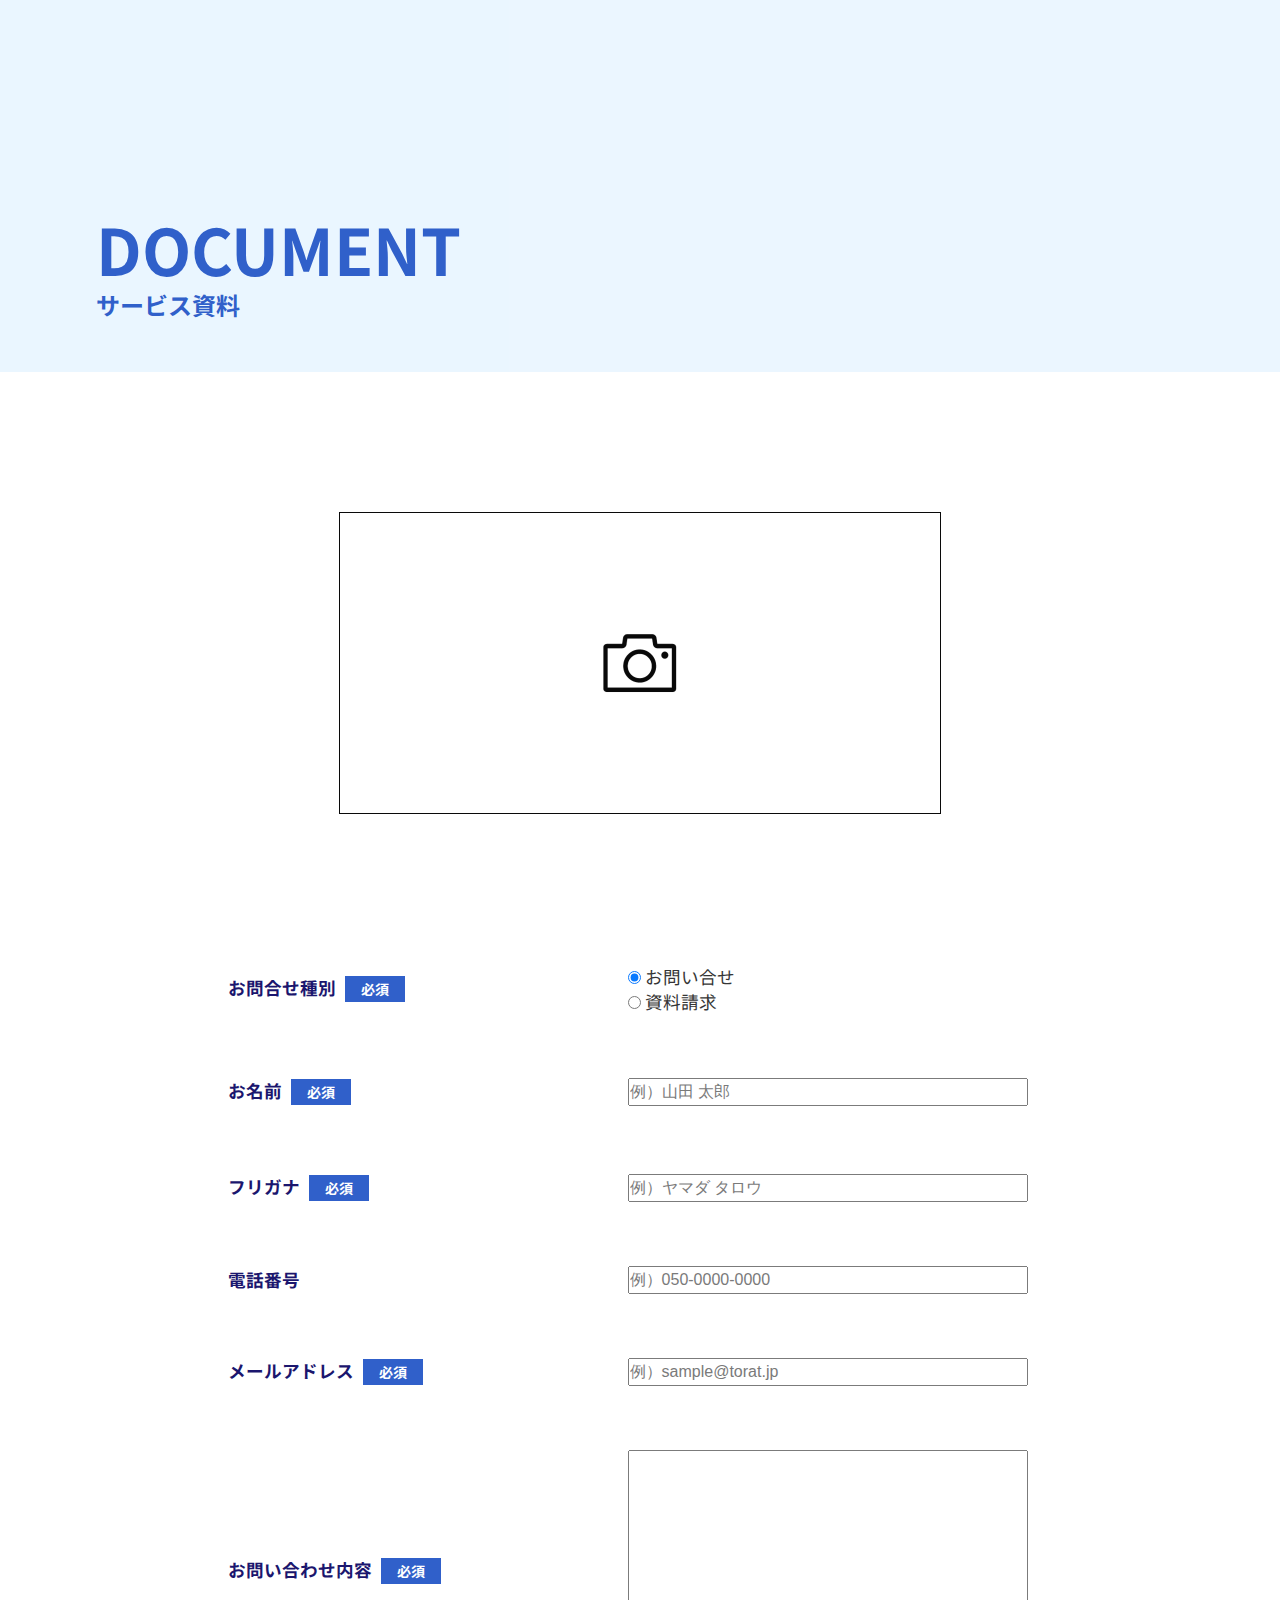
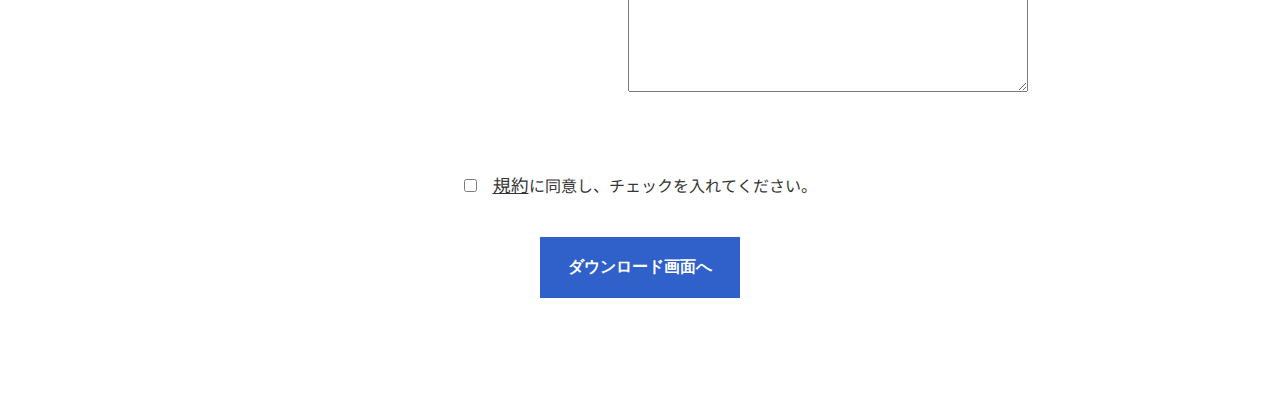
<file: contact2.html>
<html>
<head>
<meta charset="utf-8">
<meta name="viewport" content="width=device-width,initial-scale=1.0">	
<title>株式会社RISING INNOVATION – 株式会社RISING INNOVATION は人と未来をツナグ会社です。</title>
<link rel="shortcut icon" href="img/logo.png">	
<link href="css/style.css" rel="stylesheet" type="text/css" media="screen and (min-width:1024px)">
<link rel="stylesheet" type="text/css" href="css/responsive.css" media="screen and (max-width:1023px)">
<link rel="preconnect" href="https://fonts.googleapis.com">
<link rel="preconnect" href="https://fonts.gstatic.com" crossorigin>
<link href="https://fonts.googleapis.com/css2?family=Noto+Sans+JP&display=swap" rel="stylesheet">
<link rel="preconnect" href="https://fonts.googleapis.com">
<link rel="preconnect" href="https://fonts.gstatic.com" crossorigin>
<link href="https://fonts.googleapis.com/css2?family=Archivo+Black&display=swap" rel="stylesheet">	
<script src="https://cdn.jsdelivr.net/npm/jquery@3.6.4/dist/jquery.min.js"></script>	
<script src="https://ajax.googleapis.com/ajax/libs/jquery/3.5.1/jquery.min.js"></script> 
<script type="text/javascript" src="http://ajax.googleapis.com/ajax/libs/jquery/1.10.1/jquery.min.js"></script> 
<script src="js/jquery.inview.min.js"></script> 
<script src="js/main.js"></script> 
</head>

<body class="fade-box">
<!---------------------ヘッダー------------------------->

<!---------------------------------------------->	
<main>
	
  <section class="conpany">
	  <div class="page_title_wrap">
    <div class="page_title">
      <p class="page_title_en">DOCUMENT</p>
      <h2 class="page_title_ja">サービス資料</h2>
    </div>
		</div>  
    <div class="company_wrap">
      <div class="company_table_wrap">
        <!--<p class="table_title">お問合せ</p>-->
        
        <div class="download_wrap">  
          <div class="download_img"><img src="img/image.png"></div></div>
        <form action= "<!--<?php echo esc_url( get_home_url() ); ?>/contactdone/-->" method="post">
          <table class="contact-form">
            <tr class="inquiry">
              <th><p>お問合せ種別
                <span class="required">必須
                </span></p></th>
              <td><label>
                  <input type="radio" name="select" value="お問い合せ" checked="checked" />
                  <span>お問い合せ</span></label>
                <br>
                <label>
                  <input type="radio" name="select" value="資料請求" />
                  <span>資料請求</span></label></td>
            </tr>
            <tr>
              <th><p>お名前
                <span class="required">必須
                </spanp></p></th>
              <td><input type="text" name="your-name" value="" size="40" class="" aria-required="true" aria-invalid="false" placeholder="例）山田 太郎" required/></td>
            </tr>
            <tr>
              <th><p>フリガナ
                <span class="required">必須
                </spanp></p></th>
              <td><input type="text" name="your-furigana" value="" size="40" class="" aria-required="true" aria-invalid="false" placeholder="例）ヤマダ タロウ" required/></td>
            </tr>
            <tr>
              <th><p>電話番号</p></th>
              <td><input type="tel" name="your-tel" value="" size="40" class="" aria-invalid="false" placeholder="例）050-0000-0000" /></td>
            </tr>
            <tr>
              <th><p>メールアドレス
                <span class="required">必須</p>
                </spanp></th>
              <td><input type="email" name="your-email" value="" size="40" class="" aria-required="true" aria-invalid="false" placeholder="例）sample@torat.jp" required/></td>
            </tr>
            <tr>
              <th><p>お問い合わせ内容
                <span class="required">必須</p>
                </spanp></th>
              <td><textarea name="your-message" cols="40" rows="10" class="" aria-required="true" aria-invalid="false" placeholder="" required></textarea></td>
            </tr>
          </table>
          
          <p class="btn-check"><input type="checkbox" name="acceptance" value="1" aria-invalid="false" class="spam1" required/>&emsp;<a href=""><u>規約</u></a>に同意し、チェックを入れてください。<br />
          <input type="submit" value="ダウンロード画面へ" class="form_btn" id="formbtn"  onclick="location.href='bownload.html'" />
          </p>
        </form>
      </div>
    </div>
  </section>
</main>
<!---------------------フッター------------------------->

<!---------------------フッター------------------------->
</body>
</html>
</file>
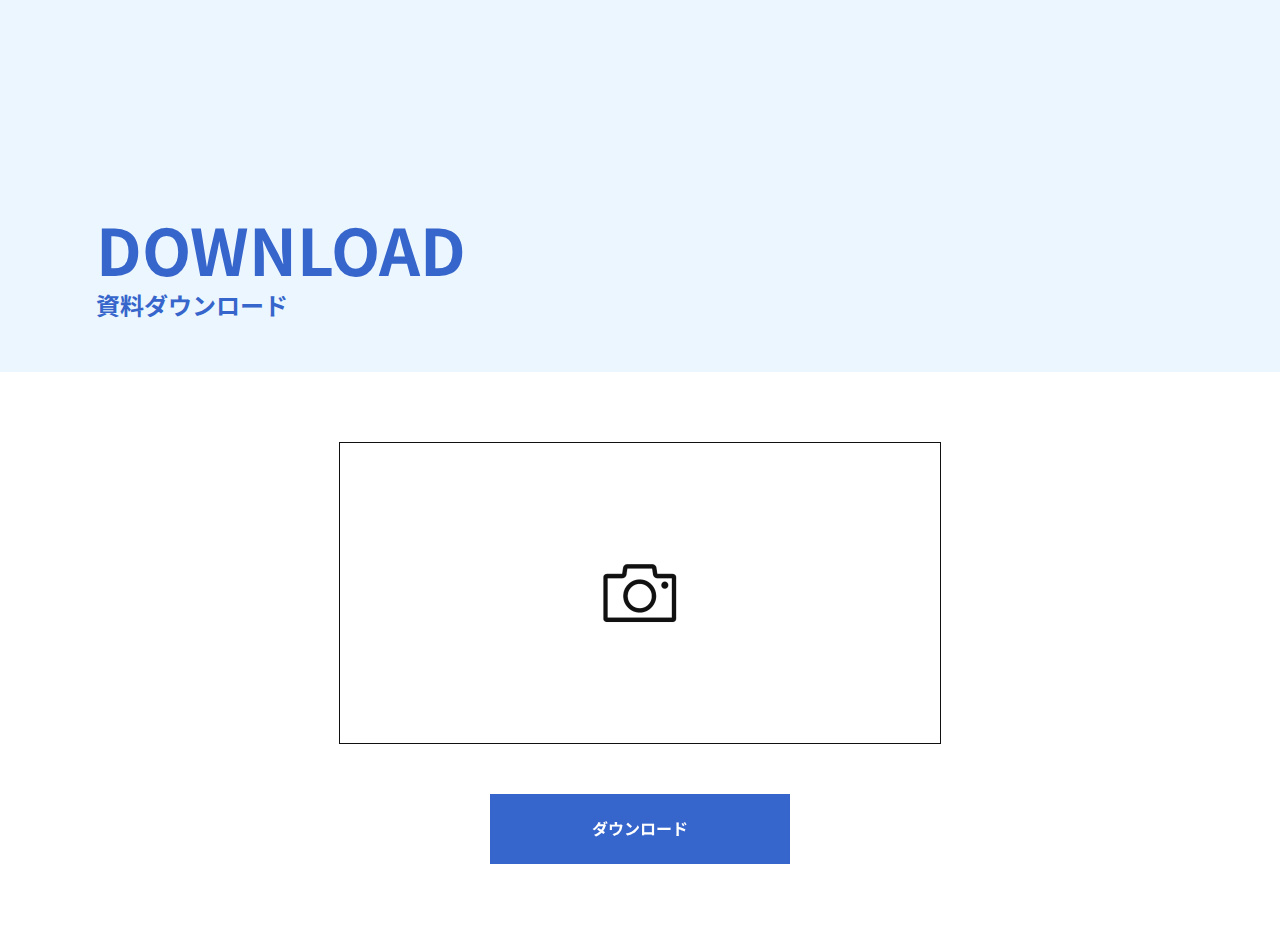
<file: download.html>
<html>
<head>
<meta charset="utf-8">
<meta name="viewport" content="width=device-width,initial-scale=1.0">	
<title>株式会社RISING INNOVATION – 株式会社RISING INNOVATION は人と未来をツナグ会社です。</title>
<link rel="shortcut icon" href="img/logo.png">	
<link href="css/style.css" rel="stylesheet" type="text/css" media="screen and (min-width:1024px)">
<link rel="stylesheet" type="text/css" href="css/responsive.css" media="screen and (max-width:1023px)">
<link rel="preconnect" href="https://fonts.googleapis.com">
<link rel="preconnect" href="https://fonts.gstatic.com" crossorigin>
<link href="https://fonts.googleapis.com/css2?family=Noto+Sans+JP&display=swap" rel="stylesheet">
<link rel="preconnect" href="https://fonts.googleapis.com">
<link rel="preconnect" href="https://fonts.gstatic.com" crossorigin>
<link href="https://fonts.googleapis.com/css2?family=Archivo+Black&display=swap" rel="stylesheet">	
<script src="https://cdn.jsdelivr.net/npm/jquery@3.6.4/dist/jquery.min.js"></script>	
<script src="https://ajax.googleapis.com/ajax/libs/jquery/3.5.1/jquery.min.js"></script> 
<script type="text/javascript" src="http://ajax.googleapis.com/ajax/libs/jquery/1.10.1/jquery.min.js"></script> 
<script src="js/jquery.inview.min.js"></script> 
<script src="js/main.js"></script> 
</head>

<body class="fade-box">
<!---------------------ヘッダー------------------------->

<!---------------------------------------------->	
<main>
	
  <section class="download">
	  <div class="page_title_wrap">
    <div class="page_title">
      <p class="page_title_en">DOWNLOAD</p>
      <h2 class="page_title_ja">資料ダウンロード</h2>
      
    </div>
		</div>
    <div class="download_wrap">  
    <div class="download_img"><img src="img/image.png"></div>
     <div class="button-2">
        <div class="eff-2"></div>
        <a href="#">ダウンロード</a></div>
      </div>     
  </section>
</main>
<!---------------------フッター------------------------->

<!---------------------フッター------------------------->
</body>
</html>
</file>
<file: css/style.css>
@charset "utf-8";
/* CSS Document */
htmal {
  font-size: 100%;
}
* {
  margin: 0;
  padding: 0;
}
body {
  max-width: 100%;
  margin: 0 auto;
  font-family: 'Noto Sans JP', sans-serif;
  color: var(--gray);
}
a, p, li, dd, th, td {
  font-size: clamp(1.1rem, 1.1vw, 1.1rem);
}
li {
  list-style: none;
}
a {
  text-decoration: none;
  color: var(--gray);
}
a:hover {
  color: var(--blue1);
  cursor: pointer;
  opacity: .6;
  transition: 0.5s;
}
.flex {
  display: flex;
}
.jcsb {
  justify-content: space-between;
}
.jcc {
  justify-content: center;
}
:root {
  --gold: #ffd700;
  --blue1: #120D69;
  --blue2: #EAF6FF;
  --blue3: #285ac8;
  --gray: #2D2D2D;
}
.fl {
  float: left;
}
.fr {
  float: right;
}
.clear {
  clear: both;
}
.tac {
  text-align: center;
}
/*-------------ヘッダー----------------*/
header {
  width: 100%;
  height: 97px;
  display: block;
  position: fixed;
  background: #fff;
  z-index: 20;
  box-shadow: 2px 2px 5px 2px rgba(97, 97, 156, 0.18);
  margin: 0 auto;
}
.top_logo img {
  width: auto;
  height: 80px;
  margin-top: -20px;
}
.header_wrap {
  justify-content: space-between;
  margin: 0 auto;
  padding: 30px 100px;
}



.main_navigation li {
  margin-left: 25px;
  font-weight: bold;
}
.main_navigation li a {
  position: relative;
  display: inline-block;
  height: 97px;
}

.gnavi__list_a{
  color: var(--blue1);
}

.gnavi__list_a::after {
  position: absolute;
  left: 0;
  content: '';
  width: 100%;
  height: 3px;
  background: var(--blue3);
  bottom: 29px;
  transform: scale(0, 1);
  transform-origin: left top;
  transition: transform 0.3s;
}
.gnavi__list_a:hover::after {
  transform: scale(1, 1);
}
.nav_mail {
  position: relative;
}
.nav_mail img {
  width: 60px;
  height: auto;
  position: absolute;
  top: -18px;
  left: 0;
}

.nav,.nav_toggle{
	display: none;
}

/*-------------グローバルナビゲーション----------------*/
.gnavi__list {
  position: relative;
}
.gnavi__list > .dropdown__lists {
  opacity: 0;
  display: none;
  direction: none;
  width: 100%;
  position: absolute;
  top: 80px;
  right: 170px;
  margin: auto;
  transition: 0.3s;
}
.gnavi__list > .dropdown__lists_2 {
  opacity: 0;
  display: none;
  direction: none;
  width: 100%;
  position: absolute;
  top: 80px;
  left: -250px;
  margin: auto;
  transition: 0.3s;
}
.gnavi__list > .dropdown__lists_3 {
  opacity: 0;
  display: none;
  direction: none;
  width: 100%;
  position: absolute;
  top: 80px;
  left: -180px;
  margin: auto;
  transition: 0.3s;
}
.gnavi__list:hover .dropdown__lists {
  opacity: 1;
  display: block;
}
.gnavi__list:hover .dropdown__lists_2 {
  opacity: 1;
  display: block;
}
.gnavi__list:hover .dropdown__lists_3 {
  opacity: 1;
  display: block;
}

.dropdown__list a {
  color: #fff;
  text-decoration: none;
  display: block;
  padding-top: 13px;
}

.dropdown__list {
  background-color: var(--blue3);
  width: 400px;
  height: 50px;
  transition: all .3s;
  position: relative;
  text-align: center;
}
.dropdown__list:not(:first-child)::before {
  content: "";
  width: 400px;
  height: 1px;
  background-color: #fff;
  position: absolute;
  top: 0;
  left: 0;
}
.dropdown__list:hover {
  background-color: #fff;
}

.dropdown__list a:hover {
  color: var(--blue1);
  opacity: 1;
}
/*-------------メインビジュアル----------------*/
.mainvisual {
  width: 100%;
  padding: 90px 0 70px 0;
  position: relative;
}
.main_bg {
  width: 100%;
  height: 86%;
  background-color: #EAF6FF;
  margin: 0 auto;
  z-index: -1;
  top: 0;
  right: 0;
  position: absolute;
}
.mainvisual_wrap {
  max-width: 1400px;
  margin: 0 auto;
  position: relative;
}
.logo2 {
  width: 700px;
  height: auto;
  position: absolute;
  bottom: 110px;
  right: 1%;
  z-index: -1;
  opacity: 0.85;
}
.yellow {
  color: var(--gold);
  font-size: 3.2rem;
}
.mainvisual_text_wrap {
  display: block;
  width: 650px;
  text-align: center;
  margin-top: 70px;
}
.mainvisual_title {
  display: block;
  margin: 0 auto;
  z-index: 5;
  margin-left: 3%;
}
.mainvisual_title h1 {
  font-size: 2.7rem;
  color: var(--gray);
  letter-spacing: 0.01em;
  margin-bottom: 20px;
  margin-top: 10px;
}
.mainvisual_text1 {
  display: block;
  width: 200px;
  background: rgb(2, 186, 165);
  background: linear-gradient(90deg, rgba(2, 186, 165, 1) 0%, rgba(45, 45, 226, 1) 52%, rgba(19, 9, 195, 1) 100%);
  color: #fff;
  font-weight: bold;
  font-size: 1.7rem;
  letter-spacing: 0.08em;
  margin: 10px 0 0 0;
  padding: 5px;
  margin: 0 auto;
}
.mainvisual_text2 {
  font-weight: bold;
  line-height: 1.8em;
  margin-bottom: 20px;
  font-size: 1.3rem;
  margin-top: -10px;
}
.mainvisual_text3 {
  position: relative;
}
.mainvisual_text3::after {
  content: '';
  width: 150px;
  height: 152px;
  border-bottom: solid var(--blue1) 3px;
  /*border-top: solid var(--gold) 4px;*/
  position: absolute;
  bottom: -20px;
  left: 0;
  right: 0;
  margin: auto;
}
/*-------------企業ロゴスクロール----------------*/
.sec_1 {
  padding: 50px 0;
	width: 100%;
}

.loop_wrap {
  display: flex;
  width: 100%;
  height: 90px;
  overflow: hidden;
  margin: 0 auto;
}

.loop_wrap img {
  width: auto;
  height: 100%;
}
@keyframes loop {
  0% {
    transform: translateX(100%);
  }
  to {
    transform: translateX(-100%);
  }
}

@keyframes loop2 {
  0% {
    transform: translateX(0);
  }
  to {
    transform: translateX(-200%);
  }
}


.loop_wrap img:first-child {
  animation: loop 70s -35s linear infinite;
}

.loop_wrap img:last-child {
  animation: loop2 70s linear infinite;
}

/*-------------TOPサービス事業内容----------------*/
.sec_2 {
  width: 100%;
  margin: 0 auto;
  padding: 70px 0;
}

.sec_2_wrap{
  width: 1300px;
	margin: 0 auto;
}

.sec_title {
  display: block;
  position: relative;
  z-index: 0;
}
.sec_title_border {
  position: relative;
}
.sec_title_border::after {
  content: '';
  display: block;
  width: 100px;
  position: absolute;
  bottom: -40px;
  left: 0;
  border: solid var(--blue3) 2px;
}
.title_bg_img {
  position: absolute;
  z-index: -1;
  top: -40px;
  left: -30px;
  opacity: .2;
  width: 300px;
  height: auto;
}
.sec_title p {
  font-weight: bold;
  line-height: 1.3em;
}
.sec_title_1 {
  font-size: 3.5rem;
  margin-right: 50px;
  color: var(--blue3);
  letter-spacing: 0.08em;
}
.sec_title_2 {
  font-size: 1.5rem;
  color: var(--blue3);
}

.sec_title_4{
  width: 85%;
  margin: 0 auto;
}

.sec_text p {
  line-height: 2.0em;
}
.sec_text h2 {
  font-size: 2em;
  margin-bottom: 20px;
}
.sec_btn {
  text-align: center;
  width: 200px;
  color: #fff;
  background-color: var(--blue1);
  padding: 15px 0;
  margin-top: 50px;
}
.sec_2_img {
  width: 100%;
  height: 250px;
  /* border: solid 1px var(--blue1); */
  position: relative;
  overflow: hidden;
}
.sec_2_img img {
  position: absolute;
  top: 0;
  right: 0;
  bottom: 0;
  left: 0;
  margin: auto;
}
.services_list_title {
  width: 400px;
  margin: 0 auto;
  color: var(--blue3);
  font-weight: bold;
  padding: 15px;
  text-align: center;
  margin-top: 100px;
  display: block;
  font-size: 2rem;
  line-height: 1em;
  letter-spacing: 0.08em;
  position: relative;
}
.services_list_title::before {
  content: '';
  position: absolute;
  width: 300px;
  border-bottom: solid var(--blue3) 3px;
  top: -20px;
  left: 0;
  right: 0;
  margin: auto;
}
.services_list_title span {
  font-size: 1.5rem;
}
.services_list {
  width: 80%;
  margin: 0 auto;
  display: grid;
  grid-template-columns: 1fr 1fr;
  row-gap: 1em;
  flex-wrap: wrap;
  margin: 0 auto;
  margin-top: 50px;
	
}
.services_list li {
  /*width: 600px;*/
  position: relative;
  overflow: hidden;
  height: auto;
  margin-right: 50px;
  margin-bottom: 50px;
}
.services_list li > img {
  position: absolute;
  top: 0;
  left: 0;
  right: 0;
  bottom: 0;
  margin: auto;
  width: 100%;
}
.services_list dl {
  max-width: 600px;
}
.services_list dt {
  font-size: 1.5rem;
  font-weight: bold;
  letter-spacing: 0.08em;
  margin: 5px 0;
}
.services_list dd {
  line-height: 1.5em;
}

.services_list_detail{
	padding: 10px 0 0 0;
	position: relative;
}

.services_list_detail a{
	font-size:1.3rem ;
	line-height: 1.7em;
	font-weight: 500;
	margin-left: 45px;
	
}

.services_list_detail span{
	
}

.services_list_detail .arrow {
  position: absolute;
  top: 0;
  left: 0;
  bottom: -12px;
  margin: auto;
  width: 20px;
  height: 20px;
  transition: .3s ease-in-out;
	padding: 7px;
	background: var(--blue3);

	
}
.services_list_detail a:hover .arrow {
  left: 6px;
}

/*-------------TOPミッション会社情報----------------*/
.sec_3 {
  width: 100%;
  margin: 0 auto;
  padding: 100px 0 60px 0;
  /*background-color: var(--blue2);*/
}
.sec_3_wrap {
  width: 75%;
  margin: 0 auto;
}
.sec_3_wrap_gr {
  display: grid;
  grid-template-columns: 1fr 1fr;
  column-gap: 50px;
}
.title_sec3 {
  margin-right: 40px;
  margin-bottom: 50px;
  min-width: 300px;
}
.sec_3_contents {
  width: 100%;
}
.sec_3_content {
  margin-bottom: 25px;
}
.sec_3_text {
  width: 862px;
  margin: 0 auto;
}
.sec_3_text h3 {
  font-size: 1.5rem;
  font-weight: normal;
}
.sec_3_img {
  width: 100%;
  height: 250px;
  /*border: solid var(--blue1) 1px;*/
  /* background-image: ;
	background-position: center;
	background-repeat: no-repeat; */
  margin-bottom: 10px;
  position: relative;
  overflow: hidden;
}
.sec_3_img img {
  position: absolute;
  top: 0;
	right: 0;
  bottom: 0;
  left: 0;
	margin: auto;
}
/*-------------TOP実績ACHIEVEMENTS----------------*/
.sec_4 {
  width: 100%;
  margin: 0 auto;
  padding: 100px 0 120px 0;
}
.sec_4_wrap {
  width: 75%;
  margin: 0 auto;
}

.achievements_list_flex{
	display: flex;
}

.achievements_list {
  width: 400px;
  margin-top: 50px;
}
.achievements_list img {
  width: 100%;
}
.achievements_list dl {
  margin-left: 30px;
}
.achievements_list dt {
  border: solid 1px #000;
}
.achievements_list dd {
  margin: 10px;
}
/*-------------TOPブログ----------------*/
.sec_5 {
  width: 100%;
  margin: 0 auto;
  padding: 0 0 150px 0;
  /*background-color: var(--blue2);*/
}
.sec_5_wrap {
  width: 75%;
  margin: 0 auto;
}

.blog_list_flex{
	display: flex;
}

.blog_list {
  width: 400px;
  margin-top: 50px;
}
.blog_list img {
  width: 100%;
}
.blog_list dl {
  margin-left: 30px;
}
.blog_list dt {
  border: solid 1px #000;
}
.blog_list dd {
  margin: 10px;
}
/*-------------TOPコンタクト----------------*/
.contact {
  width: 100%;
  background-color: var(--blue3);
	
  /*background-image: url("file:///C:/Users/kameokna/Desktop/%E7%B7%B4%E7%BF%92%E3%81%BE%E3%81%A8%E3%82%81/%E7%B7%B4%E7%BF%928/img/contact_img.png");
	background-repeat: no-repeat;
	background-position: center;
	background-size: cover;*/
  padding: 120px 0;
}
.contact_title_1 {
  font-size: 3rem;
  margin-right: 20px;
  color: #fff;
  font-weight: bold;
}
.contact_title_2 {
  font-size: 1.3rem;
  color: #fff;
}
.contact_title {
  width: 85%;
  margin: 0 auto;
}

/*-------------フッター----------------*/
footer {
	width: 100%;
  padding: 80px 0;
}
.footer_wrap {
	display: flex;
	justify-content: space-between;
  width: 85%;
  margin: 0 auto;
}
.footer_list {
  width: 55%;
}



.footer_logo img {
  width: 150px;

}

.footer_list{
	justify-content: center;
}

.footer_list ul {
  width: 300px;
  margin-right: 60px;
}
.footer_list li {
  padding: 20px 0;
  border-bottom: solid #000 1px;
  position: relative;
}
.footer_list li .arrow {
  position: absolute;
  top: 0;
  right: 10px;
  bottom: 0;
  margin: auto;
  width: 16px;
  height: 16px;
  transition: .3s ease-in-out;
}
.footer_list li:hover .arrow {
  right: 0;
}
footer small {
  display: block;
  text-align: center;
  margin-top: 100px;
  color: gray;
}
/*-------------ボタン----------------*/
.button-4 {
  width: 250px;
  height: 70px;
  border: 2px solid var(--blue3);
  background-color: var(--blue3);
  text-align: center;
  cursor: pointer;
  position: relative;
  box-sizing: border-box;
  overflow: hidden;
  margin-right: 20px;
}
.button-4 a {
  font-size: 16px;
  color: #fff;
  text-decoration: none;
  line-height: 65px;
  transition: all .5s ease;
  z-index: 2;
  position: relative;
  font-weight: bold;
  letter-spacing: 0.1em;
}
.eff-4 {
  width: 250px;
  height: 70px;
  left: -250px;
  background: #fff;
  position: absolute;
  transition: all .5s ease;
  z-index: 1;
}
.button-4:hover .eff-4 {
  left: 0;
}
.button-4:hover a {
  color: var(--blue3);
}
/*-----------------------------*/
.button-5 {
  width: 250px;
  height: 70px;
  
  border: 2px solid var(--blue3);
  background-color: #fff;
  text-align: center;
  cursor: pointer;
  position: relative;
  box-sizing: border-box;
  overflow: hidden;
  margin: 0;
  z-index: 0;
}
.button-5 a {
  font-size: 16px;
  color: var(--blue3);
  text-decoration: none;
  line-height: 65px;
  transition: all .5s ease;
  z-index: 2;
  position: relative;
  font-weight: bold;
  letter-spacing: 0.1em;
}
.eff-5 {
  width: 250px;
  height: 70px;
  left: -250px;
  background-color: var(--blue3);
  position: absolute;
  transition: all .5s ease;
  z-index: 1;
}
.button-5:hover .eff-5 {
  left: 0;
}
.button-5:hover a {
  color: #fff;
}
/*-----------------------------*/
.contact_btn {
  width: 250px;
  height: 70px;
  border: 2px solid var(--blue3);
  background-color: #fff;
  text-align: center;
  cursor: pointer;
  position: relative;
  box-sizing: border-box;
  overflow: hidden;
  z-index: 0;
  margin: 0;
}
.contact_btn a {
  font-size: 16px;
  color: var(--blue3);
  text-decoration: none;
  line-height: 65px;
  transition: all .5s ease;
  z-index: 2;
  position: relative;
  font-weight: bold;
  letter-spacing: 0.1em;
}
.eff-contact {
  width: 250px;
  height: 70px;
  left: -250px;
  background-color: var(--blue1);
  position: absolute;
  transition: all .5s ease;
  z-index: 1;
}
.contact_btn:hover .eff-contact {
  left: 0;
}
.contact_btn:hover a {
  color: #fff;
}


/*-----------------------------*/
.button-2 {
  width: 300px;
  height: 70px;
  border: 2px solid var(--blue3);
  background-color: var(--blue3);
  text-align: center;
  cursor: pointer;
  position: relative;
  box-sizing: border-box;
  overflow: hidden;
  margin: 0 auto;
  margin-top: 30px;
}
.button-2 a {
  font-size: 16px;
  color: #fff;
  text-decoration: none;
  line-height: 65px;
  transition: all .5s ease;
  z-index: 2;
  position: relative;
  font-weight: bold;
}
.eff-2 {
  width: 300px;
  height: 70px;
  left: -400px;
  background: #fff;
  position: absolute;
  transition: all .5s ease;
  z-index: 1;
}
.button-2:hover .eff-2 {
  left: 0;
}
.button-2:hover a {
  color: var(--blue3);
}
/*----------------------------------------------------------*/
/*--------------会社情報---------------*/
/*--------------お問合せ---------------*/
.conpany {
  margin: 0 auto;
}
.company_wrap {
  width: 100%;
  padding: 70px 0 0 0;
}
.company_table_wrap {
  width: 85%;
  margin: 0 auto;
}
.page_title_wrap {
  width: 100%;
  background-color: var(--blue2);
  margin: 0 auto;
}
.page_title {
  padding: 210px 0 50px 0;
  margin: 0 auto;
  width: 85%;
}
.page_title2 {
  padding: 100px 0 70px 0;
  margin: 0 auto;
  width: 85%;
  position: relative;
}
.page_title_en {
  font-weight: bold;
  font-size: 4em;
  line-height: 1.2em;
  color: var(--blue3);
}
.page_title_ja {
  color: var(--blue3);
}
.table_title {
  font-size: 1.5em;
  text-align: center;
  margin-bottom: 15px;
}
.table_text {
  text-align: center;
  margin-bottom: 50px;
}
.company_wrap {
  padding-bottom: 70px;
}
.contact-form {
  width: 85%;
  margin: 0 auto;
  margin-bottom: 50px;
}

.company_table{
  width: 75%;
  margin: 0 auto;
}

.company_table, .company_table td, .company_table th, .contact-form, .contact-form td, .contact-form th {

  border-collapse: collapse;
}
.company_table {
  margin-top: 30px;
	border: 1px solid var(--gray);
}
.company_table tr, .contact-form tr {
  width: 70px;
  height: 25px;
}
.contact-form td, .contact-form th {
  padding: 30px 50px;
}

.company_table td, .company_table th{
  padding: 30px 50px;
  
}


.contact-form th {
  color: var(--blue1);
  width: 300px;
  text-align: left;

}

.company_table th{
  background-color: var(--blue3);
  color: #fff;
  width: 200px;
  text-align: center;
  border-bottom: #fff solid 1px;
}

.company_table th:last-of-type{
	border-bottom: var(--gray) solid 1px;
}

.company_table td{
 border: solid 1px var(--gray);
box-sizing: border-box;	
 border-left: none;
}

.form_btn {
  width: 200px;
  padding: 20px;
  border: none;
  background: var(--blue3);
  color: #fff;
  margin: 40px auto;
  display: block;
  font-size: 1.0em;
  font-weight: bold;
  cursor: pointer;
}
.required {
  font-size: 0.8em;
  display: inline-block;
  background-color: var(--blue3);
  color: #fff;
  padding: 3px 5px;
  width: 50px;
  margin: 5px;
  text-align: center;
}
.btn-check {
  text-align: center;
  margin-top: 25px;
  font-size: 1.0em;
  
}
.inquiry input {}
textarea, .contact-form input[type='text'], .contact-form input[type='email'], .contact-form input[type='tel'] {
  font: 16px/24px sans-serif;
  width: 400px;
  border: 1;
}

.res_contact_form{
	display: none;
}
/*-------------ダウンロードページ----------------*/
.download_wrap{
  padding:70px 0;
}

.download_img{
  margin: 0 auto;
  display: block;
  width: 600px;
  height: 300px;
  border: solid #000 1px;
  position: relative;
  margin-bottom: 50px;
}

.download_img img{
  position: absolute;
  top: 0;
  bottom: 0;
  left: 0;
  right: 0;
  margin: auto;
}

/*-------------メンバー紹介----------------*/

.member_wrap {
  width: 85%;
  margin: 0 auto;
  padding-bottom: 150px;
}
.ceo_text h2 {
  font-size: 2.0rem;
}
.ceo {
  margin-bottom: 70px;
}
.ceo_img {
  margin-right: 50px;
	width: 700px;
	height: auto;
	border: solid 1px #000;
}
.ceo_post {
  font-size: 1.0rem;
}
.staff li {
  margin-left: 20px;
  text-align: center;
}
.post {
  color: gray;
  font-size: 0.9rem;
}
.staff_name {
  font-size: 1.5rem;
}
/*-------------ブログ一覧----------------*/
.blog_wrap {
  width: 85%;
  margin: 0 auto;
  margin: 70px auto;
	
}
.product-list {
  display: flex;
  flex-wrap: wrap;
}
.product-list li {
  width: 300px;
  margin-bottom: 40px;
  margin-right: 40px;
}

.product-list img {
  margin-bottom: 10px;
  vertical-align: top;
  border: solid 1px #000;
}
.link-text {
  display: block;
  text-align: center;
}
.pagination {
  display: flex;
  justify-content: center;
}
.pagination li {
  padding: 0 20px;
}
/*-------------ページ読み込み時アニメーション----------------*/

.fade-box {
    display: none;
}

/*-------------スクロールすると下からふわっとさせるためのコード----------------*/
.inview {
  /* 30px下げる */
  transform: translateY(40px);
  /* 要素を透明にする */
  opacity: 0;
  /* 2秒かけて、変化させる */
  transition: transform 1.5s, opacity 1.5s;
}

.inview.show {
  transform: translateY(0);
  opacity: 1;
}
/*------------------*/
.inview2 {
  transform: translatex(40px);
  opacity: 0;
  transition: transform 1.5s, opacity 1.5s;
}

.inview2.show2 {
  transform: translatex(0);
  opacity: 1;
}

/*-------------ローディングアニメーション----------------*/
.loding {
  display: none;
  position: fixed;
  width: 100%;
  height: 100vh;
  background: #fff;
  top: 0;
  left: 0;
  z-index: 100;
}
.configure-border-1 {
  width: 115px;
  height: 115px;
  padding: 3px;
  position: absolute;
  display: flex;
  justify-content: center;
  align-items: center;
  background: var(--blue2);
  animation: configure-clockwise 4s ease-in-out 0s infinite alternate;
  top: 400px;
  right: 0;
  left: 0;
  border-bottom: 0;
  margin: auto;
}
.configure-border-2 {
  width: 115px;
  height: 115px;
  padding: 3px;
  position: absolute;
  display: flex;
  justify-content: center;
  align-items: center;
  background: var(--blue2);
  transform: rotate(45deg);
  animation: configure-xclockwise 4s ease-in-out 0s infinite alternate;
  top: 400px;
  right: 0;
  left: 0;
  border-bottom: 0;
  margin: auto;
}
.configure-core {
  width: 100%;
  height: 100%;
  background-color: #FFF;
}
@keyframes configure-clockwise {
  0% {
    transform: rotate(0);
  }
  25% {
    transform: rotate(90deg);
  }
  50% {
    transform: rotate(180deg);
  }
  75% {
    transform: rotate(270deg);
  }
  100% {
    transform: rotate(360deg);
  }
}
@keyframes configure-xclockwise {
  0% {
    transform: rotate(45deg);
  }
  25% {
    transform: rotate(-45deg);
  }
  50% {
    transform: rotate(-135deg);
  }
  75% {
    transform: rotate(-225deg);
  }
  100% {
    transform: rotate(-315deg);
  }
}
/*-------------TOPにもどるボタン----------------*/
.pagetop {
  display: none;
  position: fixed;
  bottom: 30px;
  right: 4%;
}
.pagetop img {
  width: 30px;
  height: auto
}
.pagetop a {
  display: block;
  background-color: #ccc;
  text-align: center;
  color: #222;
  font-size: 12px;
  text-decoration: none;
  padding: 20px 20px;
  filter: alpha(opacity=50);
  -moz-opacity: 0.5;
  opacity: 0.5;
  /*border-radius: 50%;*/
}
.pagetop a:hover {
  display: block;
  background-color: #b2d1fb;
  text-align: center;
  color: #fff;
  font-size: 12px;
  text-decoration: none;
  filter: alpha(opacity=50);
  -moz-opacity: 0.5;
  opacity: 0.5;
}
</file>
<file: css/responsive.css>
@charset "utf-8";
/* CSS Document */
html {
  font-size: 100%;
}
* {
  margin: 0;
  padding: 0;
}
body {
  width: 100%;
  margin: 0 auto;
  font-family: 'Noto Sans JP', sans-serif;
  color: var(--gray);
}
a, p, li, dd, th, td {
  font-size: clamp(1.1rem, 1.1vw, 1.1rem);
}
li {
  list-style: none;
}
a {
  text-decoration: none;
  color: var(--gray);
}
a:hover {
  color: var(--blue1);
  cursor: pointer;
  opacity: .6;
  transition: 0.5s;
}
.flex {
  display: flex;
}
.jcsb {
  justify-content: space-between;
}
.jcc {
  justify-content: center;
}
:root {
  --gold: #ffd700;
  --blue1: #120D69;
  --blue2: #EAF6FF;
  --blue3: #285ac8;
  --gray: #2D2D2D;
}
.fl {
  float: left;
}
.fr {
  float: right;
}
.clear {
  clear: both;
}
.tac {
  text-align: center;
}
/*-------------ヘッダー----------------*/
header {
  width: 100%;
  height: 97px;
  display: block;
  position: fixed;
  background: #fff;
  z-index: 20;
  box-shadow: 2px 2px 5px 2px rgba(97, 97, 156, 0.18);
  margin: 0 auto;
}
.top_logo img {
  width: auto;
  height: 80px;
  margin-top: -20px;
}
.header_wrap {
  justify-content: space-between;
  margin: 0 auto;
  padding: 30px 100px;
}

.main_navigation{
	display: none;
}

.toggle_btn{
	display: block;
}

/*-------------メインビジュアル----------------*/
.mainvisual {
  width: 100%;
  padding: 90px 0 70px 0;
  position: relative;
}
.main_bg {
  width: 100%;
  height: 86%;
  background-color: #EAF6FF;
  margin: 0 auto;
  z-index: -1;
  top: 0;
  right: 0;
  position: absolute;
}
.mainvisual_wrap {
  max-width: 1400px;
  margin: 0 auto;
  position: relative;
}
.logo2 {
  width: 700px;
  height: auto;
  position: absolute;
  right: 0;
	left: 0;
	bottom: 100px;
	top: 0;
	margin: auto;
  z-index: -1;
  opacity: 0.2;
}

.mainvisual_text_wrap {
  display: block;
  width: 650px;
  text-align: center;
  
	margin: 0 auto;
	margin-top: 70px;
}
.mainvisual_title {
  display: block;
  margin: 0 auto;
  z-index: 5;
  margin-left: 3%;
}
.mainvisual_title h1 {
  font-size: 2.7rem;
  color: var(--gray);
  letter-spacing: 0.01em;
  margin-bottom: 20px;
  margin-top: 10px;
}
.mainvisual_text1 {
  display: block;
  width: 200px;
  background: rgb(2, 186, 165);
  background: linear-gradient(90deg, rgba(2, 186, 165, 1) 0%, rgba(45, 45, 226, 1) 52%, rgba(19, 9, 195, 1) 100%);
  color: #fff;
  font-weight: bold;
  font-size: 1.7rem;
  letter-spacing: 0.08em;
  margin: 10px 0 0 0;
  padding: 5px;
  margin: 0 auto;
}
.mainvisual_text2 {
  font-weight: bold;
  line-height: 1.8em;
  margin-bottom: 20px;
  font-size: 1.3rem;
  margin-top: -10px;
}
.mainvisual_text3 {
  position: relative;
}
.mainvisual_text3::after {
  content: '';
  width: 150px;
  height: 152px;
  border-bottom: solid var(--blue1) 3px;
  /*border-top: solid var(--gold) 4px;*/
  position: absolute;
  bottom: -20px;
  left: 0;
  right: 0;
  margin: auto;
}
/*-------------企業ロゴスクロール----------------*/
.sec_1 {
  padding: 50px 0;
	width: 100%;
}

.loop_wrap {
  display: flex;
  width: 100vw;
  height: 70px;
  overflow: hidden;
}

.loop_wrap img {
  width: auto;
  height: 100%;
}
@keyframes loop {
  0% {
    transform: translateX(100%);
  }
  to {
    transform: translateX(-100%);
  }
}

@keyframes loop2 {
  0% {
    transform: translateX(0);
  }
  to {
    transform: translateX(-200%);
  }
}

@keyframes loop-list {
  from {
      transform: translateX(0);
  }
  to {
      transform: translateX(-100%);
  }
}

.loop_wrap img:first-child {
  animation: loop 50s -25s linear infinite;
}

.loop_wrap img:last-child {
  animation: loop2 50s linear infinite;
}
/*-------------TOPサービス事業内容----------------*/
.sec_2 {
  width: 100%;
  margin: 0 auto;
  padding: 70px 0;
}
.sec_title {
  display: block;
  position: relative;
  z-index: 0;
}
.sec_title_border {
  position: relative;
}
.sec_title_border::after {
  content: '';
  display: block;
  width: 100px;
  position: absolute;
  bottom: -40px;
  left: 0;
  border: solid var(--blue3) 2px;
}
.title_bg_img {
  position: absolute;
  z-index: -1;
  top: -40px;
  left: -30px;
  opacity: .2;
  width: 300px;
  height: auto;
}
.sec_title p {
  font-weight: bold;
  line-height: 1.3em;
}
.sec_title_1 {
  font-size: 3.5rem;
  margin-right: 50px;
  color: var(--blue3);
  letter-spacing: 0.08em;
}
.sec_title_2 {
  font-size: 1.5rem;
  color: var(--blue3);
}

.sec_title_4{
  width: 81%;
  margin: 0 auto;
}

.sec_text p {
  line-height: 2.0em;
}
.sec_text h2 {
  font-size: 2em;
  margin-bottom: 20px;
}
.sec_btn {
  text-align: center;
  width: 200px;
  color: #fff;
  background-color: var(--blue1);
  padding: 15px 0;
  margin-top: 50px;
}
.sec_2_img {
  width: 100%;
  height: 250px;
  /* border: solid 1px var(--blue1); */
  position: relative;
  overflow: hidden;
}
.sec_2_img img {
  position: absolute;
  top: 0;
  right: 0;
  bottom: 0;
  left: 0;
  margin: auto;
}
.services_list_title {
  width: 400px;
  margin: 0 auto;
  color: var(--blue3);
  font-weight: bold;
  padding: 15px;
  text-align: center;
  margin-top: 100px;
  display: block;
  font-size: 2rem;
  line-height: 1em;
  letter-spacing: 0.08em;
  position: relative;
}
.services_list_title::before {
  content: '';
  position: absolute;
  width: 300px;
  border-bottom: solid var(--blue3) 3px;
  top: -20px;
  left: 0;
  right: 0;
  margin: auto;
}
.services_list_title span {
  font-size: 1.5rem;
}
.services_list {
  display: block;
	width: 600px;
	margin: 50px auto;
	text-align:center;
	padding-left: 5%;
}
.services_list li {
  
  position: relative;
  overflow: hidden;
  height: auto;
  margin-right: 50px;
  margin-bottom: 50px;
	
}
.services_list li > img {
  position: absolute;
  top: 0;
  left: 0;
  right: 0;
  bottom: 0;
  margin: auto;
  width: 100%;
}
.services_list dl {
  max-width: 600px;
	text-align: left;
}
.services_list dt {
  font-size: 1.5rem;
  font-weight: bold;
  letter-spacing: 0.08em;
  margin: 5px 0;
}
.services_list dd {
  line-height: 1.5em;
}

.services_list_detail{
	padding: 10px 0 0 0;
	position: relative;
}

.services_list_detail a{
	font-size:1.3rem ;
	line-height: 1.7em;
	font-weight: 500;
	margin-left: 45px;
	
}

.services_list_detail span{
	
}

.services_list_detail .arrow {
  position: absolute;
  top: 0;
  left: 0;
  bottom: -12px;
  margin: auto;
  width: 20px;
  height: 20px;
  transition: .3s ease-in-out;
	padding: 7px;
	background: var(--blue3);
	
	
}
.services_list_detail a:hover .arrow {
  left: 6px;
}

/*-------------TOPミッション会社情報----------------*/
.sec_3 {
  width: 100%;
  margin: 0 auto;
  padding: 50px 0 60px 0;
  /*background-color: var(--blue2);*/
}
.sec_3_wrap {
  width: 75%;
  margin: 0 auto;
}

.title_sec3 {
  margin-right: 40px;
  margin-bottom: 50px;
  min-width: 300px;
}
.sec_3_contents {
  width: 100%;
}
.sec_3_content {
  margin-bottom: 25px;
}
.sec_3_text {
  width: 75%;
  margin: 0 auto;
}
.sec_3_text h3 {
  font-size: 1.5rem;
  font-weight: normal;
}
.sec_3_img {
  width: 100%;
  height: 250px;
  /*border: solid var(--blue1) 1px;*/
  /* background-image: ;
	background-position: center;
	background-repeat: no-repeat; */
  margin-bottom: 10px;
  position: relative;
  overflow: hidden;
}
.sec_3_img img {
  position: absolute;
  top: 0;
  right: 0;
  bottom: 0;
  left: 0;
  margin: auto;
}
/*-------------TOP実績ACHIEVEMENTS----------------*/
.sec_4 {
  width: 100%;
  margin: 0 auto;
  padding: 100px 0 120px 0;
}
.sec_4_wrap {
  width: 75%;
  margin: 0 auto;
	
}

.achievements_list_flex{
	display: block;
	width:450px ;
	margin: 0 auto;
	text-align: center;
}

.achievements_list {
  width: 400px;
  margin-top: 50px;
}
.achievements_list img {
  width: 100%;
}
.achievements_list dl {
  margin-left: 30px;
}
.achievements_list dt {
  border: solid 1px #000;
}
.achievements_list dd {
  margin: 10px;
	text-align: left;
}
/*-------------TOPブログ----------------*/
.sec_5 {
  width: 100%;
  margin: 0 auto;
  padding: 0 0 150px 0;
  /*background-color: var(--blue2);*/
}
.sec_5_wrap {
  width: 75%;
  margin: 0 auto;
	
}

.blog_list_flex{
	display: block;
	
	
}

.blog_list_wrap{
	width: 450px;
	margin: 0 auto;
	text-align: center;
}


.blog_list {
  width: 400px;
  margin-top: 50px;
}
.blog_list img {
  width: 100%;
}
.blog_list dl {
  margin-left: 30px;
}
.blog_list dt {
  border: solid 1px #000;
}
.blog_list dd {
  margin: 10px;
	text-align: left;
}
/*-------------TOPコンタクト----------------*/
.contact {
  width: 100%;
  background-color: var(--blue3);
	text-align: center;
	margin: 0 auto;
  padding: 120px 0;
}
.contact_title_1 {
  font-size: 3rem;
  margin-right: 20px;
  color: #fff;
  font-weight: bold;
}
.contact_title_2 {
  font-size: 1.3rem;
  color: #fff;
}
.contact_title {
  width: 85%;
  margin: 0 auto;
text-align: center;
}
.contact_btn{
	margin: 0 auto;
}

/*-------------フッター----------------*/
footer {
	width: 100%;
  padding: 80px 0;
}
.footer_wrap {
	display: block;
  width: 85%;
  margin: 0 auto;
}

.footer_logo{
	text-align: center;
}

.footer_list {
  width: 100%;
	margin-top: 50px;
}
.footer_logo img {
  width: 150px;
}
.footer_list ul {
  width: 300px;
  margin-right: 60px;
}
.footer_list li {
  padding: 20px 0;
  border-bottom: solid #000 1px;
  position: relative;
}
.footer_list li .arrow {
  position: absolute;
  top: 0;
  right: 10px;
  bottom: 0;
  margin: auto;
  width: 16px;
  height: 16px;
  transition: .3s ease-in-out;
}
.footer_list li:hover .arrow {
  right: 0;
}
footer small {
  display: block;
  text-align: center;
  margin-top: 100px;
  color: gray;
}
/*-------------ボタン----------------*/
.button-4 {
  width: 250px;
  height: 70px;
  border: 2px solid var(--blue3);
  background-color: var(--blue3);
  text-align: center;
  cursor: pointer;
  position: relative;
  box-sizing: border-box;
  overflow: hidden;
  margin-right: 20px;
}
.button-4 a {
  font-size: 16px;
  color: #fff;
  text-decoration: none;
  line-height: 65px;
  transition: all .5s ease;
  z-index: 2;
  position: relative;
  font-weight: bold;
  letter-spacing: 0.1em;
}
.eff-4 {
  width: 250px;
  height: 70px;
  left: -250px;
  background: #fff;
  position: absolute;
  transition: all .5s ease;
  z-index: 1;
}
.button-4:hover .eff-4 {
  left: 0;
}
.button-4:hover a {
  color: var(--blue3);
}
/*-----------------------------*/
.button-5 {
  width: 250px;
  height: 70px;
  border: 2px solid var(--blue3);
  background-color: #fff;
  text-align: center;
  cursor: pointer;
  position: relative;
  box-sizing: border-box;
  overflow: hidden;
  margin: 0;
  z-index: 0;
}
.button-5 a {
  font-size: 16px;
  color: var(--blue3);
  text-decoration: none;
  line-height: 65px;
  transition: all .5s ease;
  z-index: 2;
  position: relative;
  font-weight: bold;
  letter-spacing: 0.1em;
}
.eff-5 {
  width: 250px;
  height: 70px;
  left: -250px;
  background-color: var(--blue3);
  position: absolute;
  transition: all .5s ease;
  z-index: 1;
}
.button-5:hover .eff-5 {
  left: 0;
}
.button-5:hover a {
  color: #fff;
}
/*-----------------------------*/

.contact_btn {
  width: 250px;
  height: 70px;
  border: 2px solid var(--blue3);
  background-color: #fff;
  text-align: center;
  cursor: pointer;
  position: relative;
  box-sizing: border-box;
  overflow: hidden;
  z-index: 0;
}
.contact_btn a {
  font-size: 16px;
  color: var(--blue3);
  text-decoration: none;
  line-height: 65px;
  transition: all .5s ease;
  z-index: 2;
  position: relative;
  font-weight: bold;
  letter-spacing: 0.1em;
}
.eff-contact {
  width: 250px;
  height: 70px;
  left: -250px;
  background-color: var(--blue1);
  position: absolute;
  transition: all .5s ease;
  z-index: 1;
}
.contact_btn:hover .eff-contact {
  left: 0;
}
.contact_btn:hover a {
  color: #fff;
}


/*-----------------------------*/
.button-2 {
  width: 300px;
  height: 70px;
  border: 2px solid var(--blue3);
  background-color: var(--blue3);
  text-align: center;
  cursor: pointer;
  position: relative;
  box-sizing: border-box;
  overflow: hidden;
  margin: 0 auto;
  margin-top: 30px;
}
.button-2 a {
  font-size: 16px;
  color: #fff;
  text-decoration: none;
  line-height: 65px;
  transition: all .5s ease;
  z-index: 2;
  position: relative;
  font-weight: bold;
}
.eff-2 {
  width: 300px;
  height: 70px;
  left: -400px;
  background: #fff;
  position: absolute;
  transition: all .5s ease;
  z-index: 1;
}
.button-2:hover .eff-2 {
  left: 0;
}
.button-2:hover a {
  color: var(--blue3);
}
/*----------------------------------------------------------*/
/*--------------会社情報---------------*/
/*--------------お問合せ---------------*/
.conpany {
  margin: 0 auto;
}
.company_wrap {
  width: 100%;
  padding: 70px 0 0 0;
}
.company_table_wrap {
  width: 85%;
  margin: 0 auto;
}
.page_title_wrap {
  width: 100%;
  background-color: var(--blue2);
  margin: 0 auto;
}
.page_title {
  padding: 210px 0 50px 0;
  margin: 0 auto;
  width: 85%;
}
.page_title2 {
  padding: 100px 0 70px 0;
  margin: 0 auto;
  width: 85%;
  position: relative;
}
.page_title_en {
  font-weight: bold;
  font-size: 4em;
  line-height: 1.2em;
  color: var(--blue3);
}
.page_title_ja {
  color: var(--blue3);
}
.table_title {
  font-size: 1.5em;
  text-align: center;
  margin-bottom: 15px;
}
.table_text {
  text-align: center;
  margin-bottom: 50px;
}
.company_wrap {
  padding-bottom: 70px;
}
.contact-form {
	display: none;
}

.company_table{
  width: 75%;
  margin: 0 auto;
}

.company_table, .company_table td, .company_table th, .res_contact_form, .res_contact_form td, .res_contact_form th {

  border-collapse: collapse;
}
.company_table {
  margin-top: 30px;
}
.company_table tr, .contact-form tr {
  width: 70px;
  height: 25px;
}
.contact-form td, .contact-form th {
  padding: 30px 50px;
}

.company_table td, .company_table th{
  padding: 30px 50px;
  
}


.contact-form th {
  color: var(--blue1);
  width: 200px;
  text-align: left;

}

.company_table th{
  background-color: var(--blue3);
  color: #fff;
  width: 200px;
  text-align: center;
  border-bottom: #fff solid 1px;;
}

.company_table td{
 border: solid 1px var(--gray);
 border-left: none;
}

.form_btn {
  width: 200px;
  padding: 20px;
  border: none;
  background: var(--blue3);
  color: #fff;
  margin: 40px auto;
  display: block;
  font-size: 1.0em;
  font-weight: bold;
}
.required {
  font-size: 0.8em;
  display: inline-block;
  background-color: var(--blue3);
  color: #fff;
  padding: 3px 5px;
  width: 50px;
  margin: 5px;
  text-align: center;
}
.btn-check {
  text-align: center;
  margin-top: 25px;
  font-size: 1.0em;
}
.inquiry input {}
textarea, .contact-form input[type='text'], .contact-form input[type='email'], .contact-form input[type='tel'] {
  font: 16px/24px sans-serif;
  width: 400px;
  border: 1;
}

.res_contact_form{
	display: block;
	width: 80%;
	margin: 0 auto;
}



/*-------------ダウンロードページ----------------*/
.download_wrap{
  padding:70px 0;
}

.download_img{
  margin: 0 auto;
  display: block;
  width: 600px;
  height: 300px;
  border: solid #000 1px;
  position: relative;
  margin-bottom: 50px;
}

.download_img img{
  position: absolute;
  top: 0;
  bottom: 0;
  left: 0;
  right: 0;
  margin: auto;
}

/*-------------メンバー紹介----------------*/
.member {
  /*background-color: var(--blue2);*/
}
.member_wrap {
  width: 85%;
  margin: 0 auto;
  padding-bottom: 150px;
}
.ceo_text h2 {
  font-size: 2.0rem;
}
.ceo {
  margin-bottom: 70px;
}
.ceo_img {
  margin-right: 50px;
}
.ceo_post {
  font-size: 1.0rem;
}
.staff li {
  margin-left: 20px;
  text-align: center;
}
.post {
  color: gray;
  font-size: 0.9rem;
}
.staff_name {
  font-size: 1.5rem;
}
/*-------------ブログ一覧----------------*/
.blog_wrap {
  width: 85%;
  margin: 0 auto;
  margin: 70px auto;
}
.product-list {
  display: flex;
  flex-wrap: wrap;
}
.product-list li {
  width: 300px;
  margin-bottom: 40px;
  margin-right: 40px;
}
/*
vertical-align: top;
画像の下にできる隙間を消す
*/
.product-list img {
  margin-bottom: 10px;
  vertical-align: top;
  border: solid 1px #000;
}
.link-text {
  display: block;
  text-align: center;
}
.pagination {
  display: flex;
  justify-content: center;
}
.pagination li {
  padding: 0 20px;
}
/*-------------ページ読み込み時アニメーション----------------*/

.fade-box {
    display: none;
}

/*-------------スクロールアニメーション----------------*/
.inview {
  /* 30px下げる */
  transform: translateY(40px);
  /* 要素を透明にする */
  opacity: 0;
  /* 2秒かけて、変化させる */
  transition: transform 1.5s, opacity 1.5s;
}

.inview.show {
  transform: translateY(0);
  opacity: 1;
}
/*------------------*/
/*.inview2 {
  transform: translatex(40px);
  opacity: 0;
  transition: transform 1.5s, opacity 1.5s;
}

.inview2.show2 {
  transform: translatex(0);
  opacity: 1;
}*/
/*-------------ハンバーガーアニメーション----------------*/

.nav_toggle {
  display: block;
  position: relative;
  width: 1.75rem;
  height: 1.5rem;
	cursor: pointer;
}
.nav_toggle i {
  display: block;
  width: 100%;
  height: 2px;
  background-color: #333;
  position: absolute;
  transition: transform .5s, opacity .5s;
}
.nav_toggle i:nth-child(1) {
  top: 0;
}
.nav_toggle i:nth-child(2) {
  top: 0;
  bottom: 0;
  margin: auto;
}
.nav_toggle i:nth-child(3) {
  bottom: 0;
}

.nav_toggle.show i:nth-child(1) {
  transform: translateY(10px) rotate(-45deg);
}
.nav_toggle.show i:nth-child(2) {
  opacity: 0;
}
.nav_toggle.show i:nth-child(3) {
  transform: translateY(-12px) rotate(45deg);
}

.nav {
	width: 100%;
  position: fixed;
  top: 97px;
  right: 0;
	left: 0;
	margin: auto;
  bottom: 0;
  padding: 1rem;
  opacity: 0;
  visibility: hidden;
  transition: opacity .5s, visibility .5s;
}

.nav.show {
  opacity: 1;
  visibility: visible;
}

.nav_menu_li{
	padding: 30px 0;
	width: 100%;
	background-color: var(--blue3);
	display: block;
	border-bottom: solid 1px #fff;
	text-align: center;
}

.nav_menu_li:hover a{
	opacity: 0.7;
}

.nav_menu_li a{
	font-size: 1.3rem;
	color: #fff;
	font-weight: bold;
}



/*-------------ローディングアニメーション----------------*/
.loding {
  display: none;
  position: fixed;
  width: 100%;
  height: 100vh;
  background: #fff;
  top: 0;
  left: 0;
  z-index: 100;
}
.configure-border-1 {
  width: 115px;
  height: 115px;
  padding: 3px;
  position: absolute;
  display: flex;
  justify-content: center;
  align-items: center;
  background: var(--blue2);
  animation: configure-clockwise 4s ease-in-out 0s infinite alternate;
  top: 400px;
  right: 0;
  left: 0;
  border-bottom: 0;
  margin: auto;
}
.configure-border-2 {
  width: 115px;
  height: 115px;
  padding: 3px;
  position: absolute;
  display: flex;
  justify-content: center;
  align-items: center;
  background: var(--blue2);
  transform: rotate(45deg);
  animation: configure-xclockwise 4s ease-in-out 0s infinite alternate;
  top: 400px;
  right: 0;
  left: 0;
  border-bottom: 0;
  margin: auto;
}
.configure-core {
  width: 100%;
  height: 100%;
  background-color: #FFF;
}
@keyframes configure-clockwise {
  0% {
    transform: rotate(0);
  }
  25% {
    transform: rotate(90deg);
  }
  50% {
    transform: rotate(180deg);
  }
  75% {
    transform: rotate(270deg);
  }
  100% {
    transform: rotate(360deg);
  }
}
@keyframes configure-xclockwise {
  0% {
    transform: rotate(45deg);
  }
  25% {
    transform: rotate(-45deg);
  }
  50% {
    transform: rotate(-135deg);
  }
  75% {
    transform: rotate(-225deg);
  }
  100% {
    transform: rotate(-315deg);
  }
}
/*-------------TOPにもどるボタン----------------*/
.pagetop {
  display: none;
  position: fixed;
  bottom: 30px;
  right: 4%;
}
.pagetop img {
  width: 30px;
  height: auto
}
.pagetop a {
  display: block;
  background-color: #ccc;
  text-align: center;
  color: #222;
  font-size: 12px;
  text-decoration: none;
  padding: 20px 20px;
  filter: alpha(opacity=50);
  -moz-opacity: 0.5;
  opacity: 0.5;
  /*border-radius: 50%;*/
}
.pagetop a:hover {
  display: block;
  background-color: #b2d1fb;
  text-align: center;
  color: #fff;
  font-size: 12px;
  text-decoration: none;
  filter: alpha(opacity=50);
  -moz-opacity: 0.5;
  opacity: 0.5;
}
</file>
